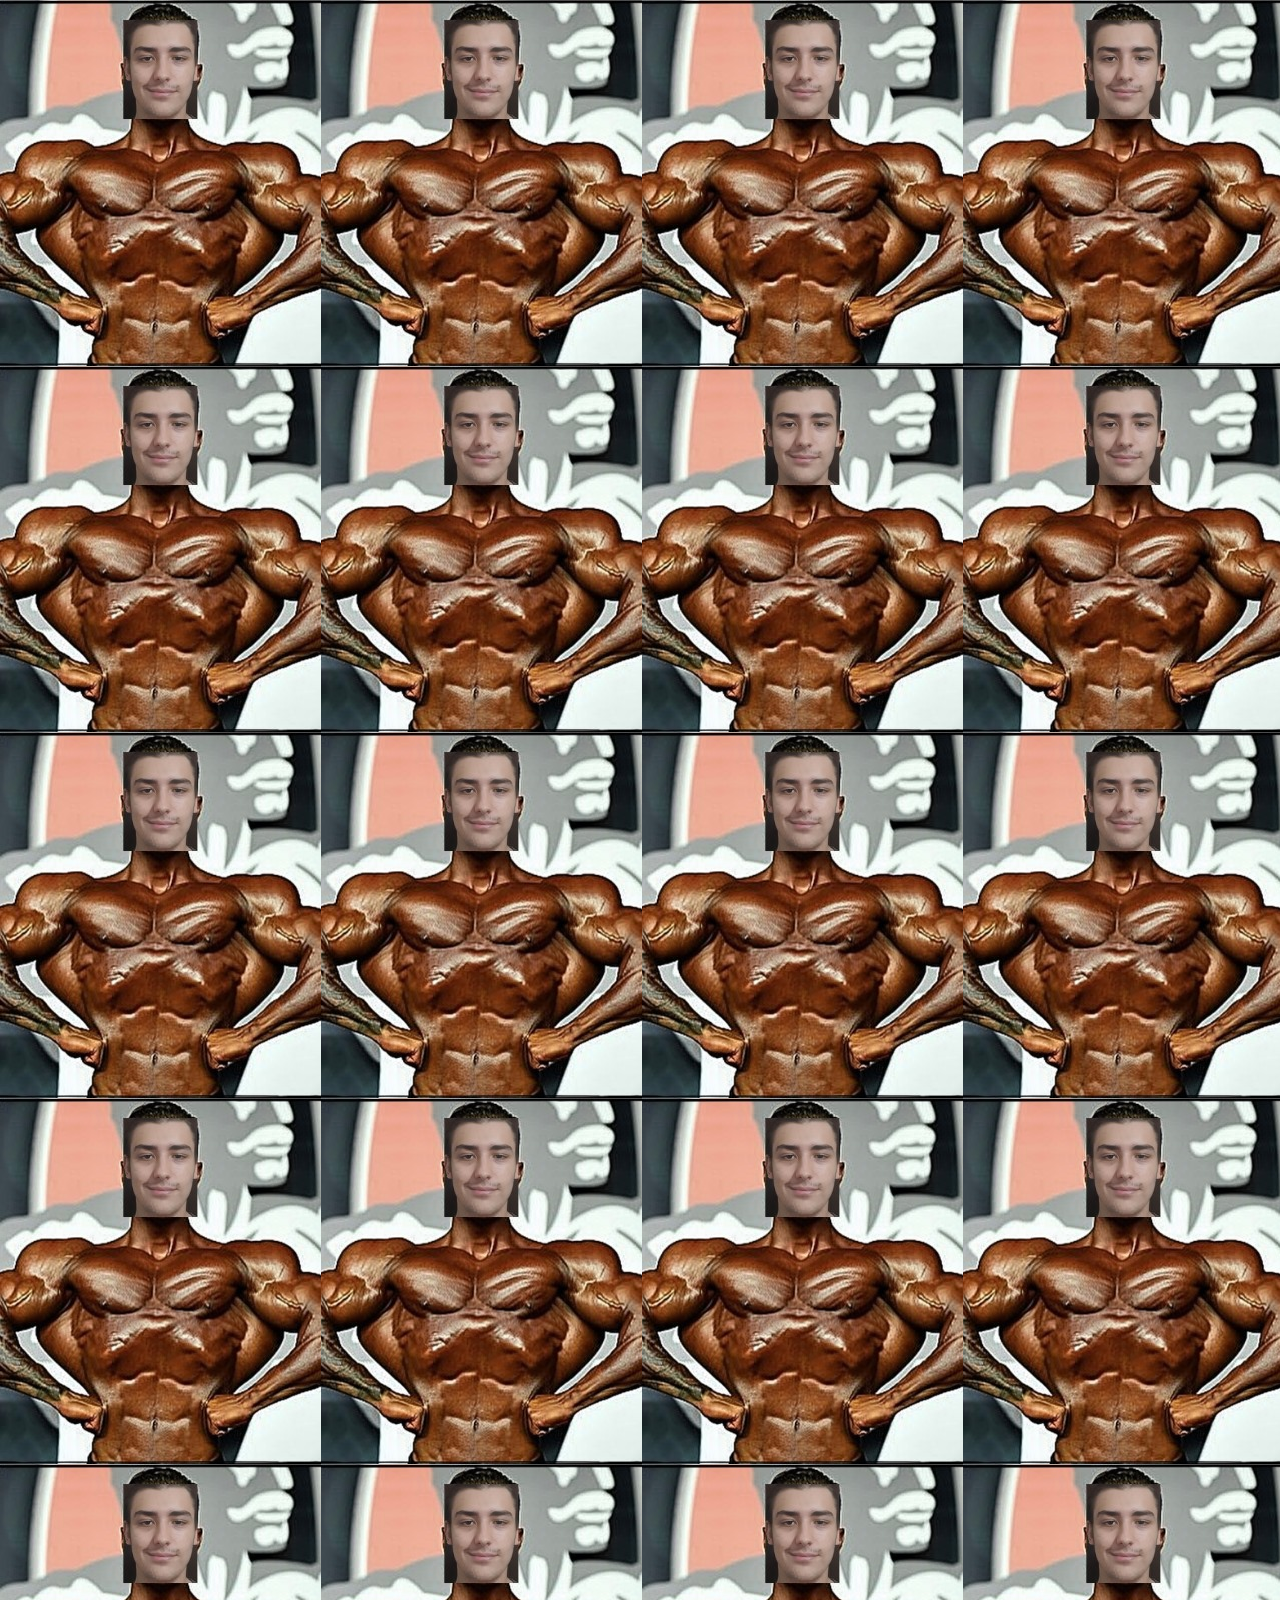
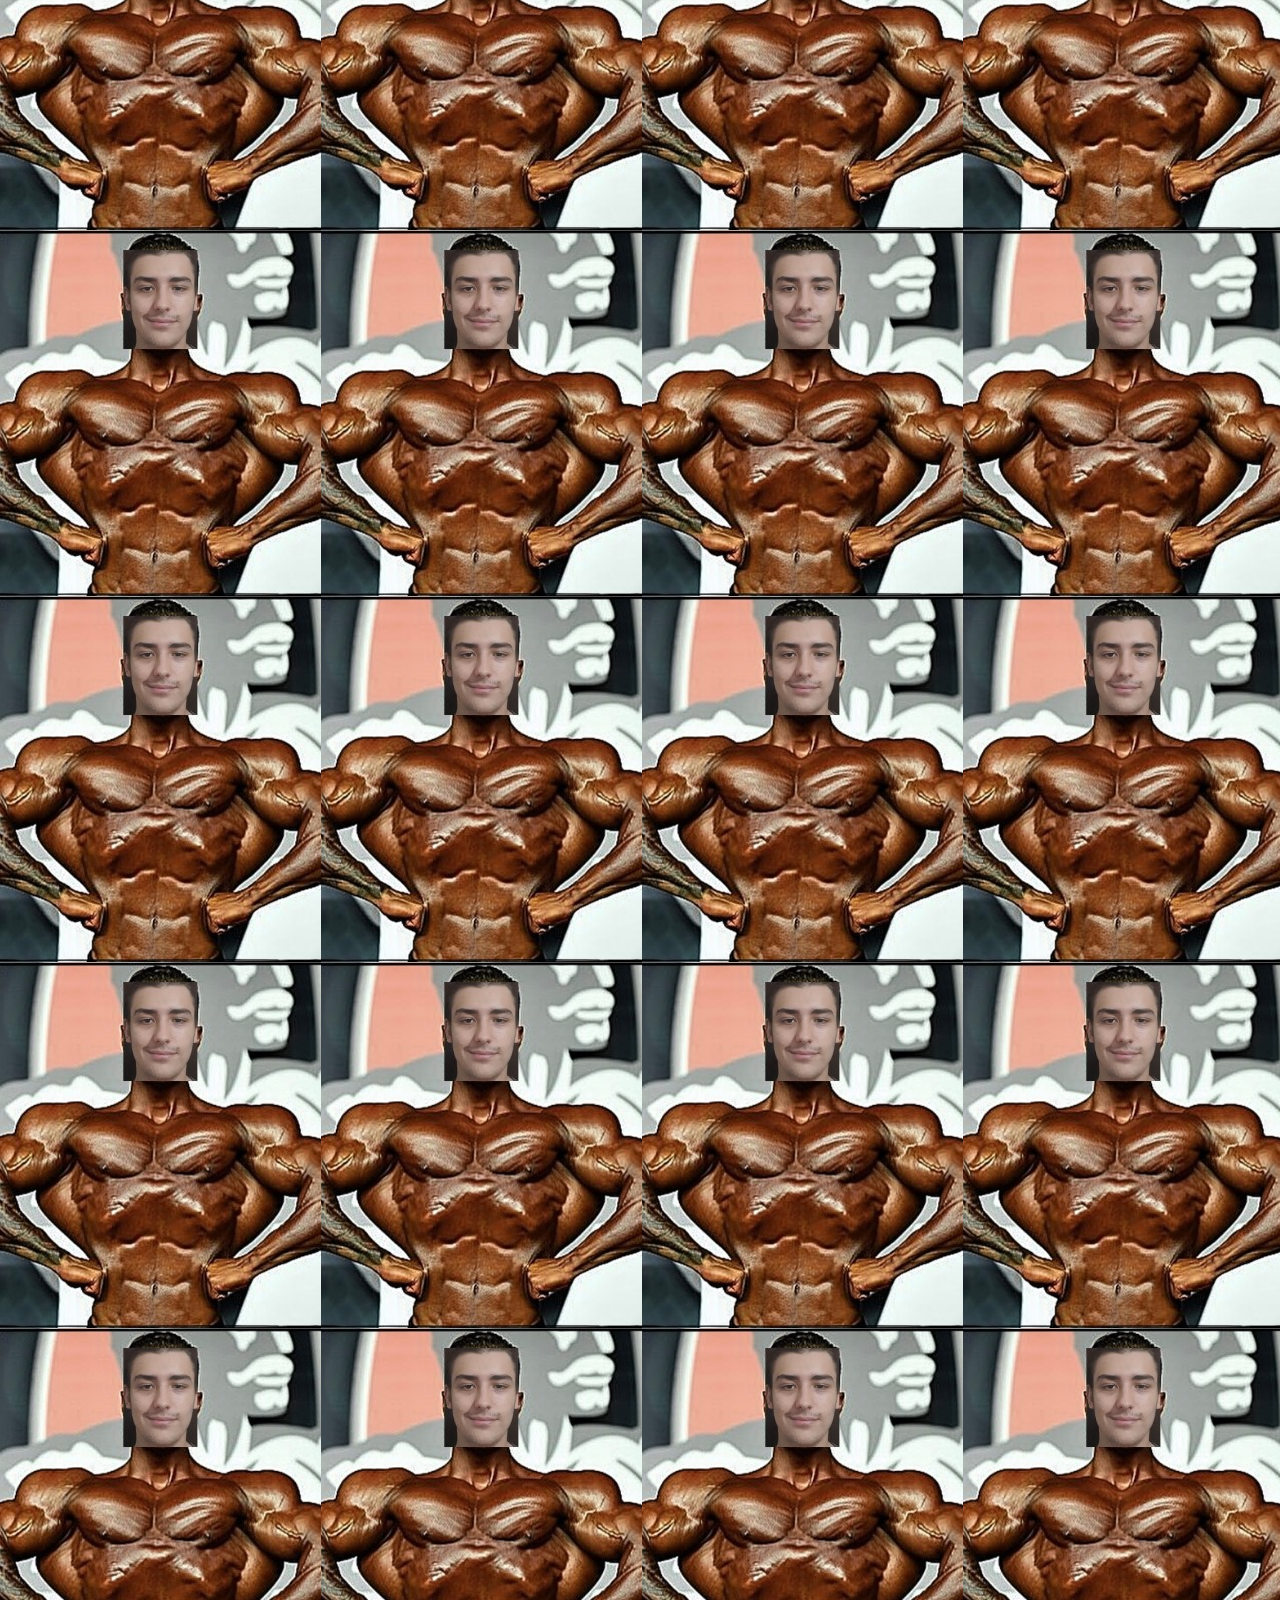
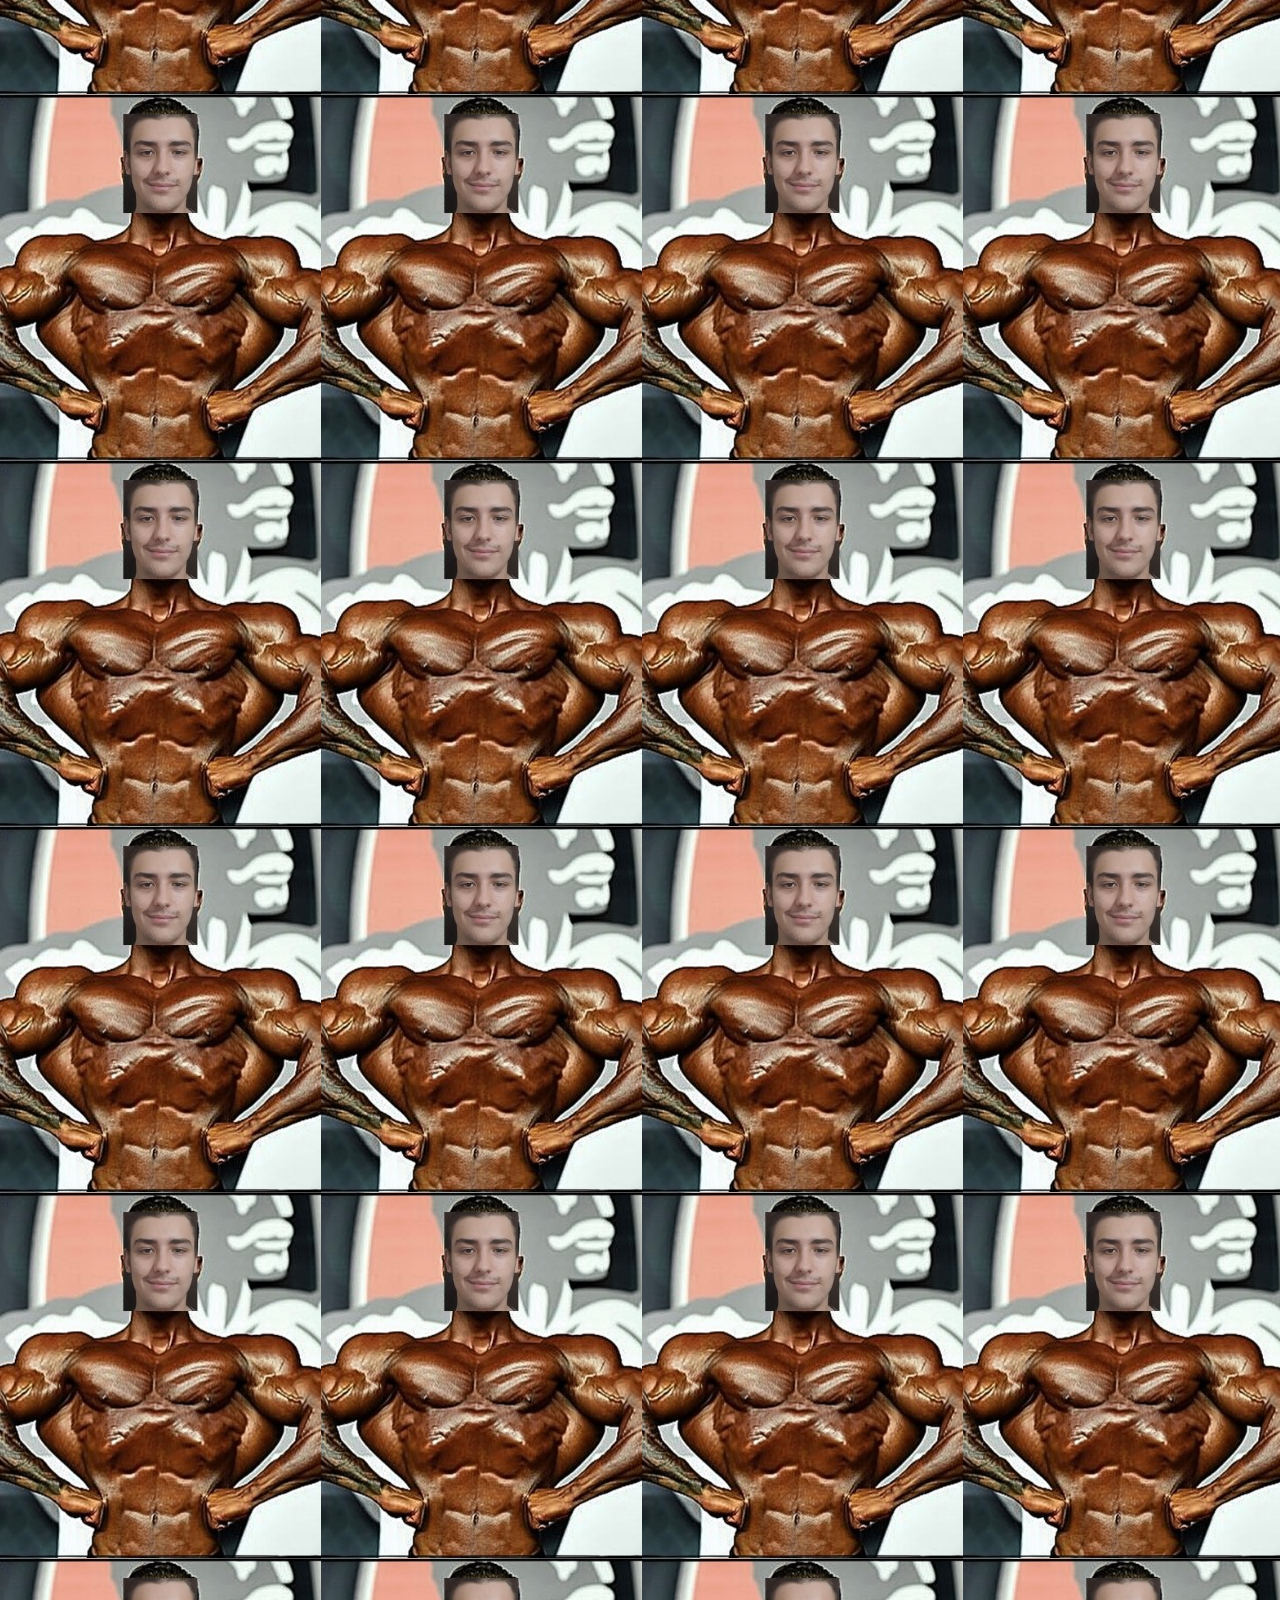
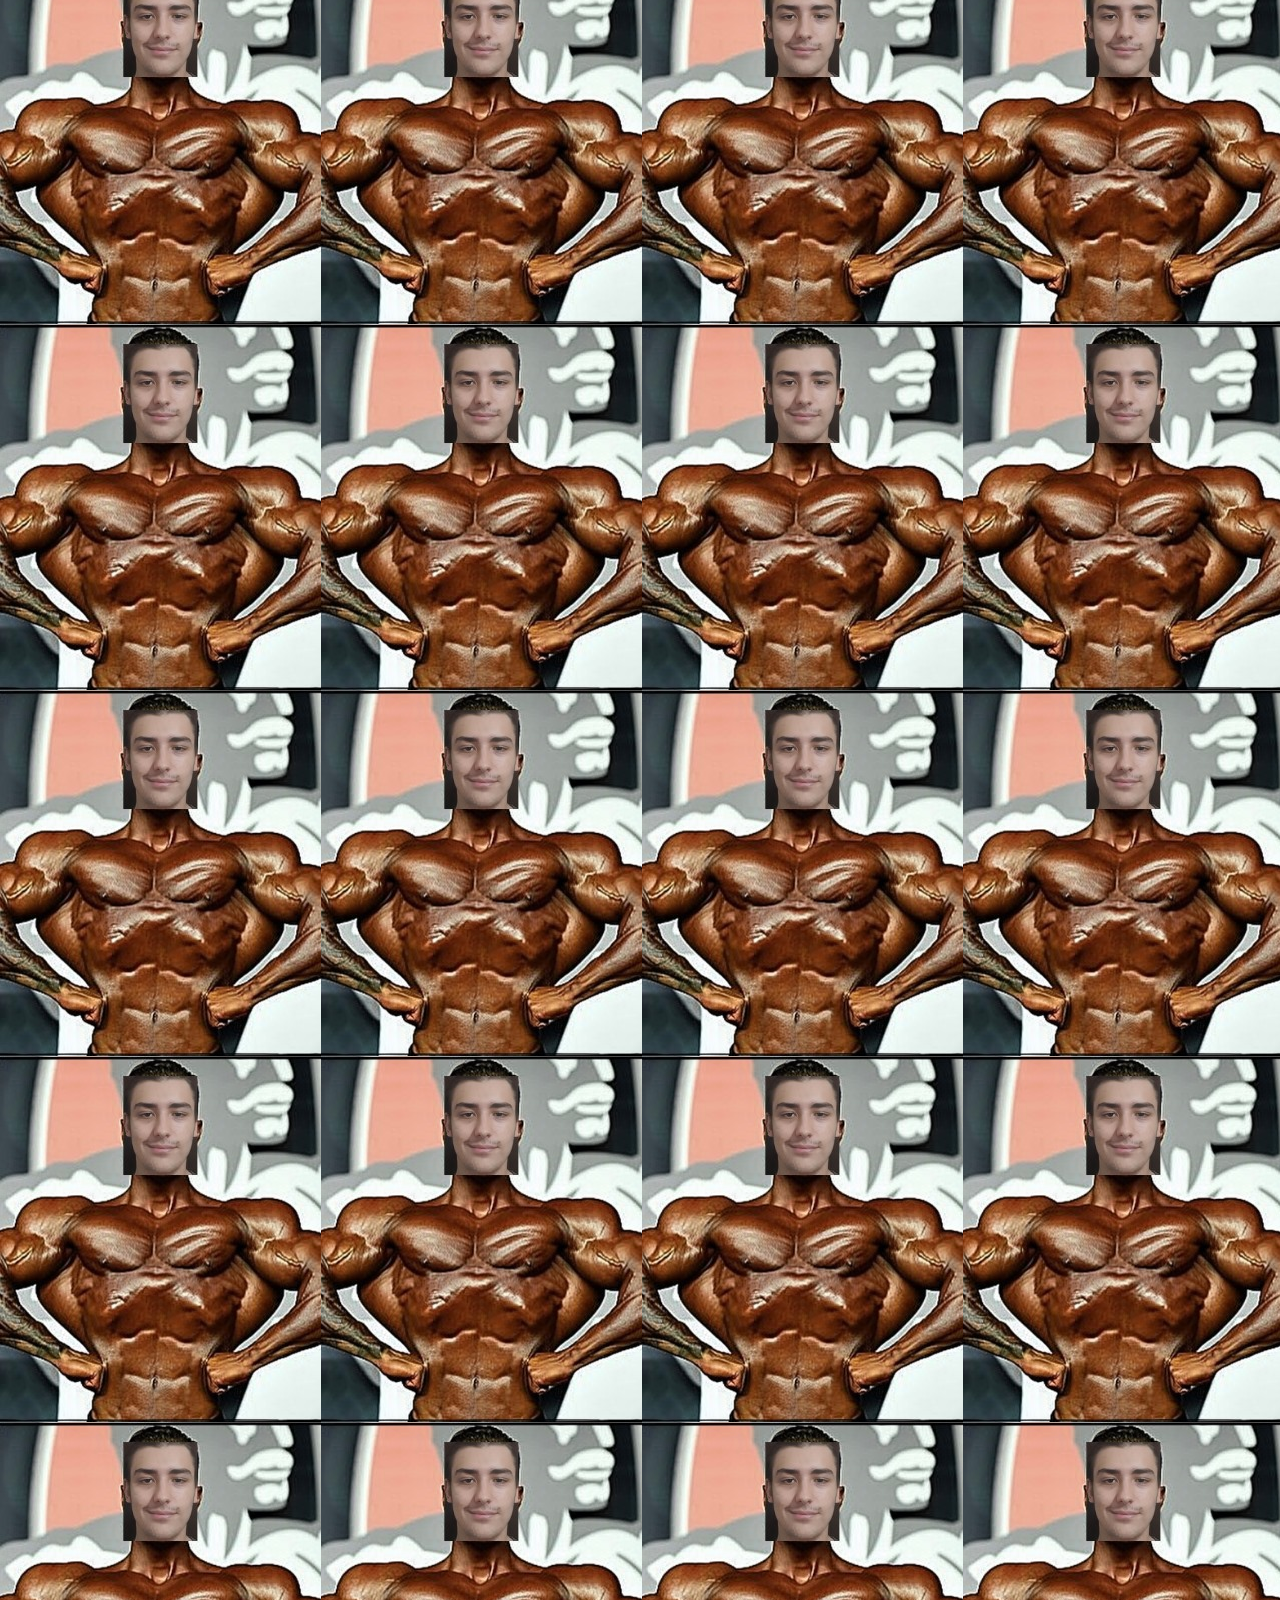
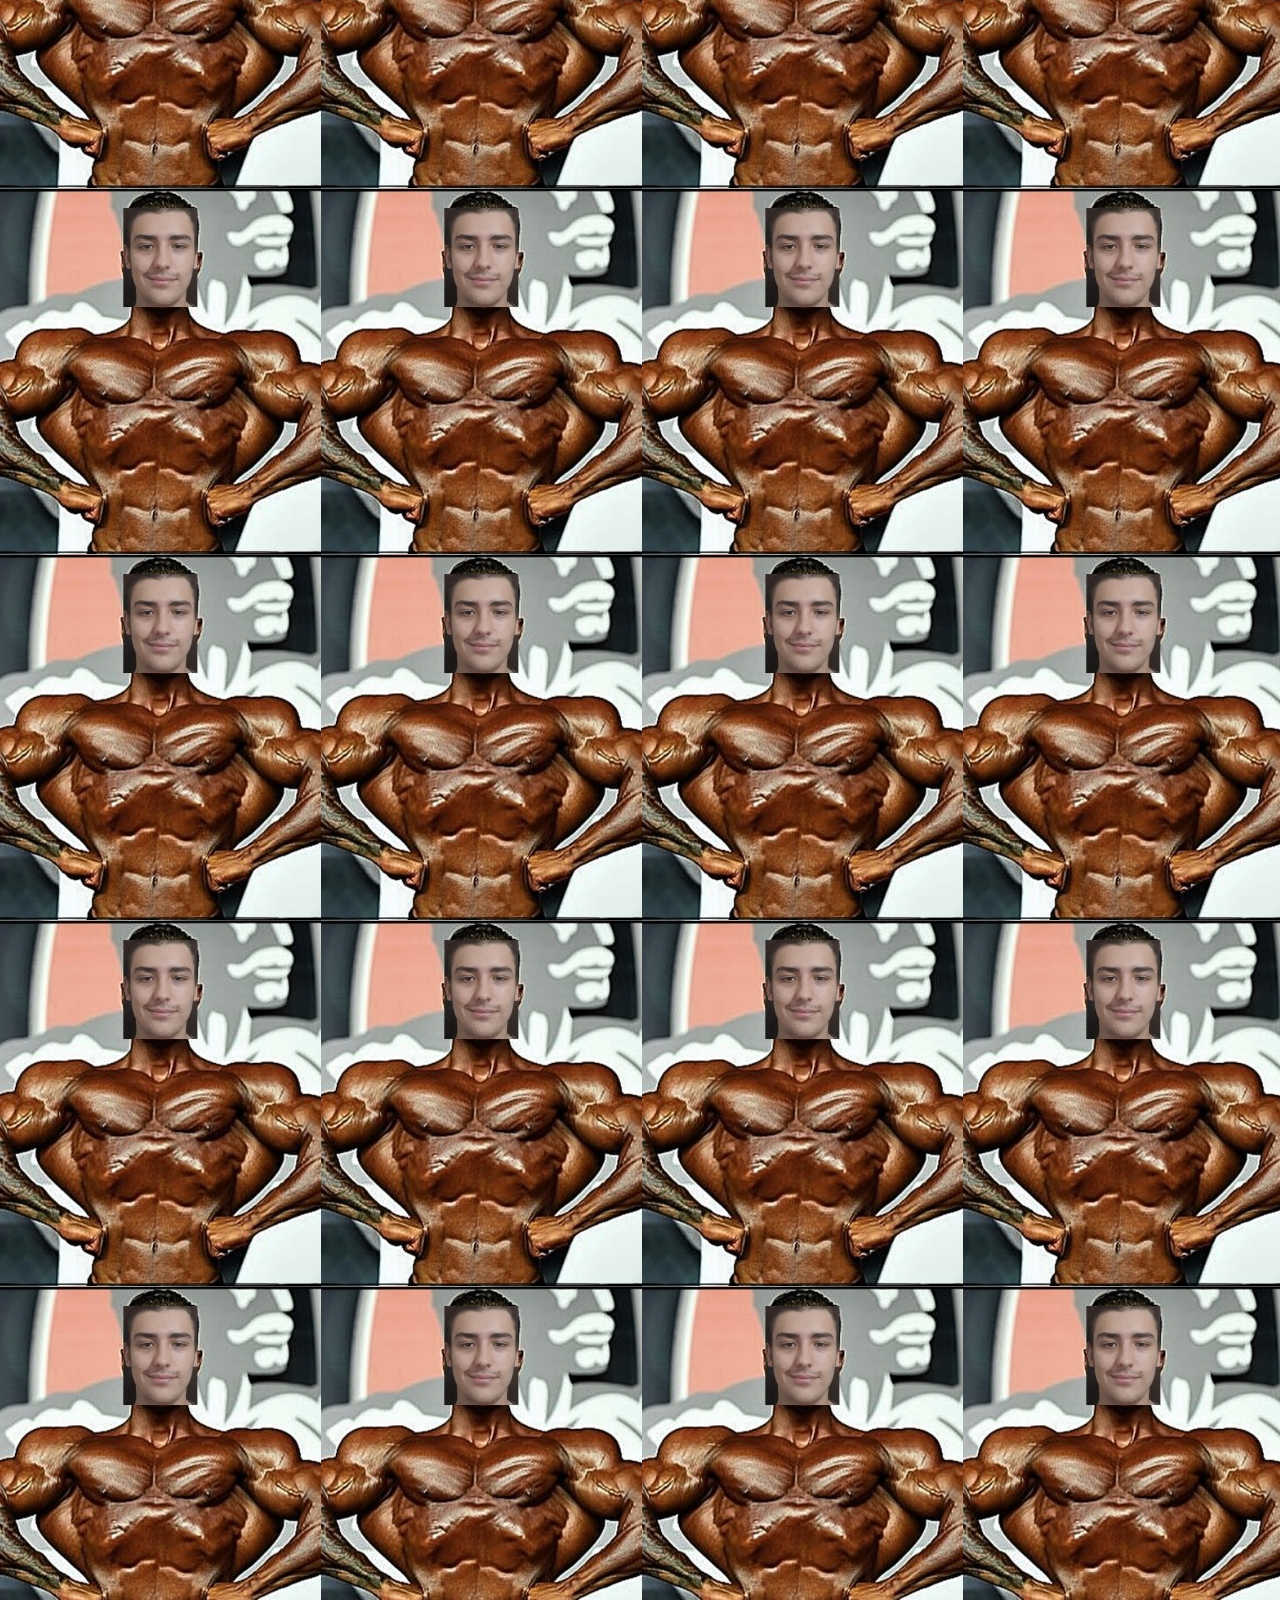
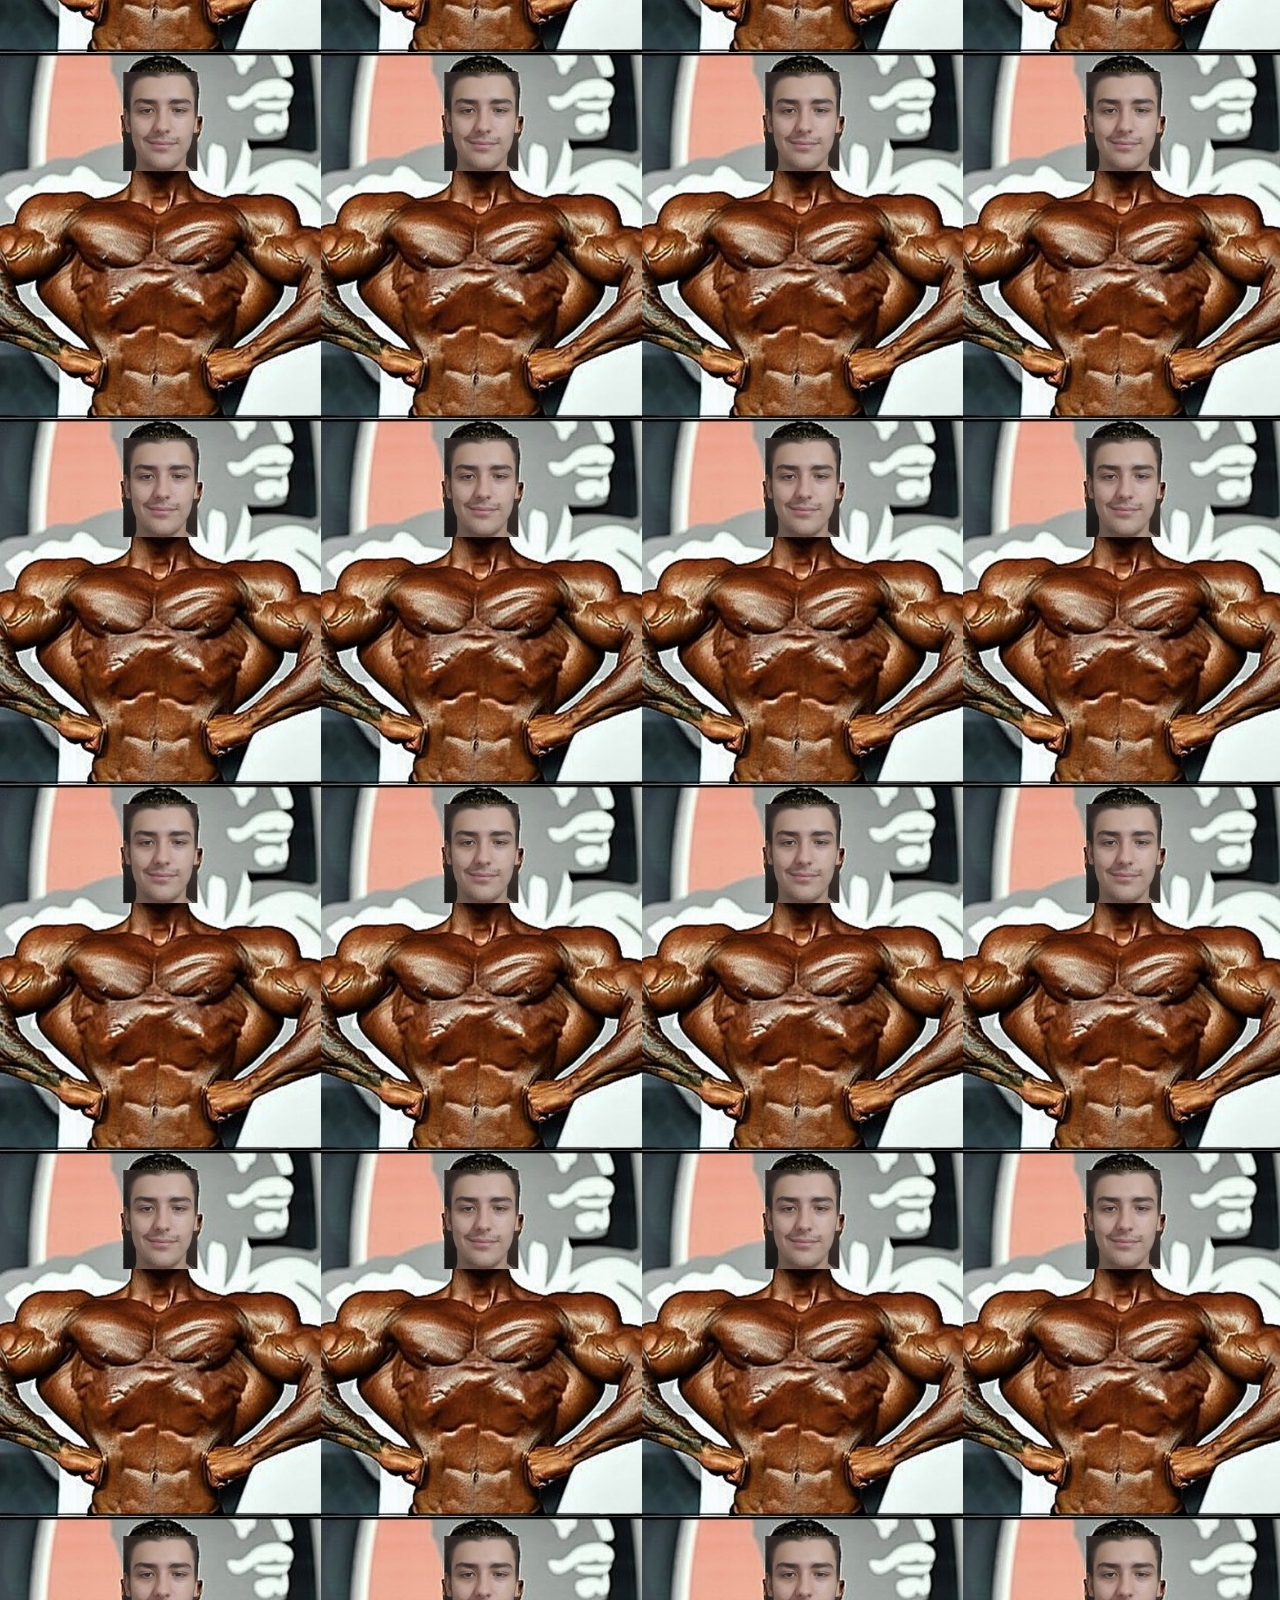
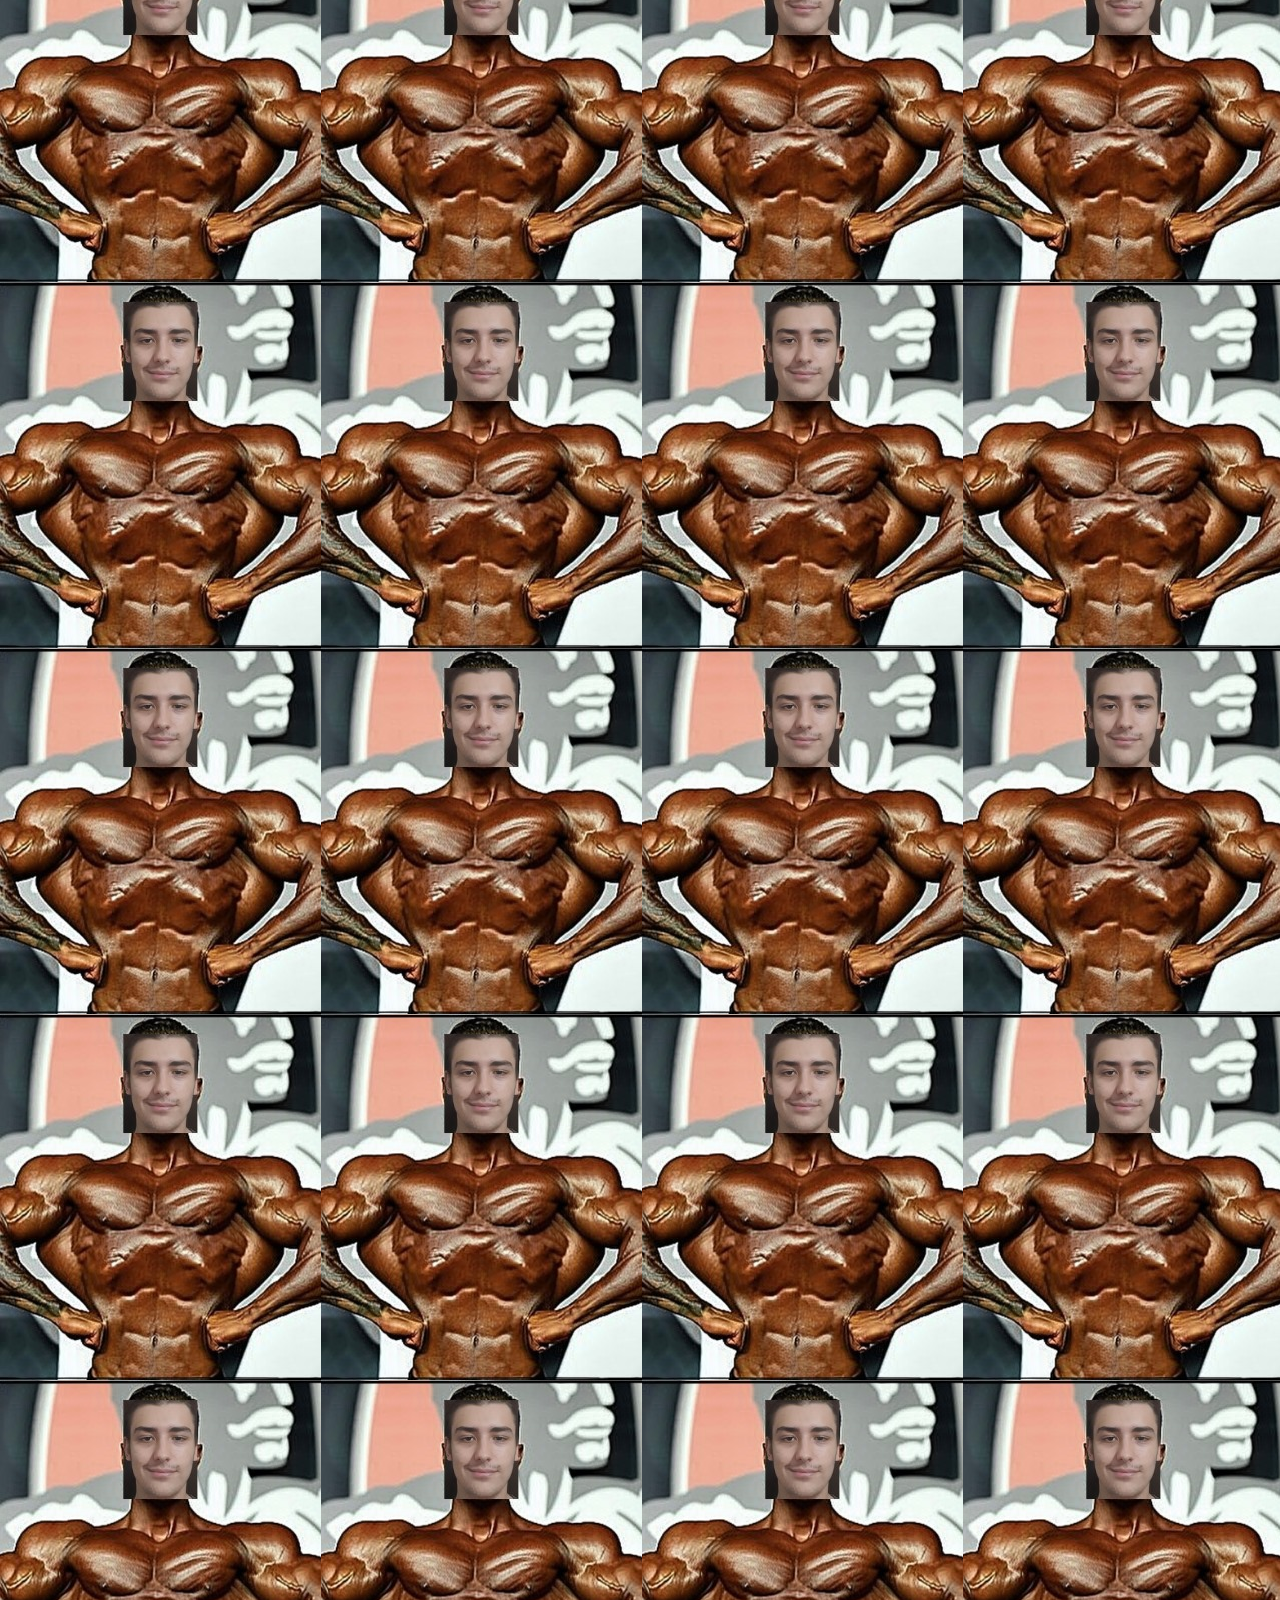
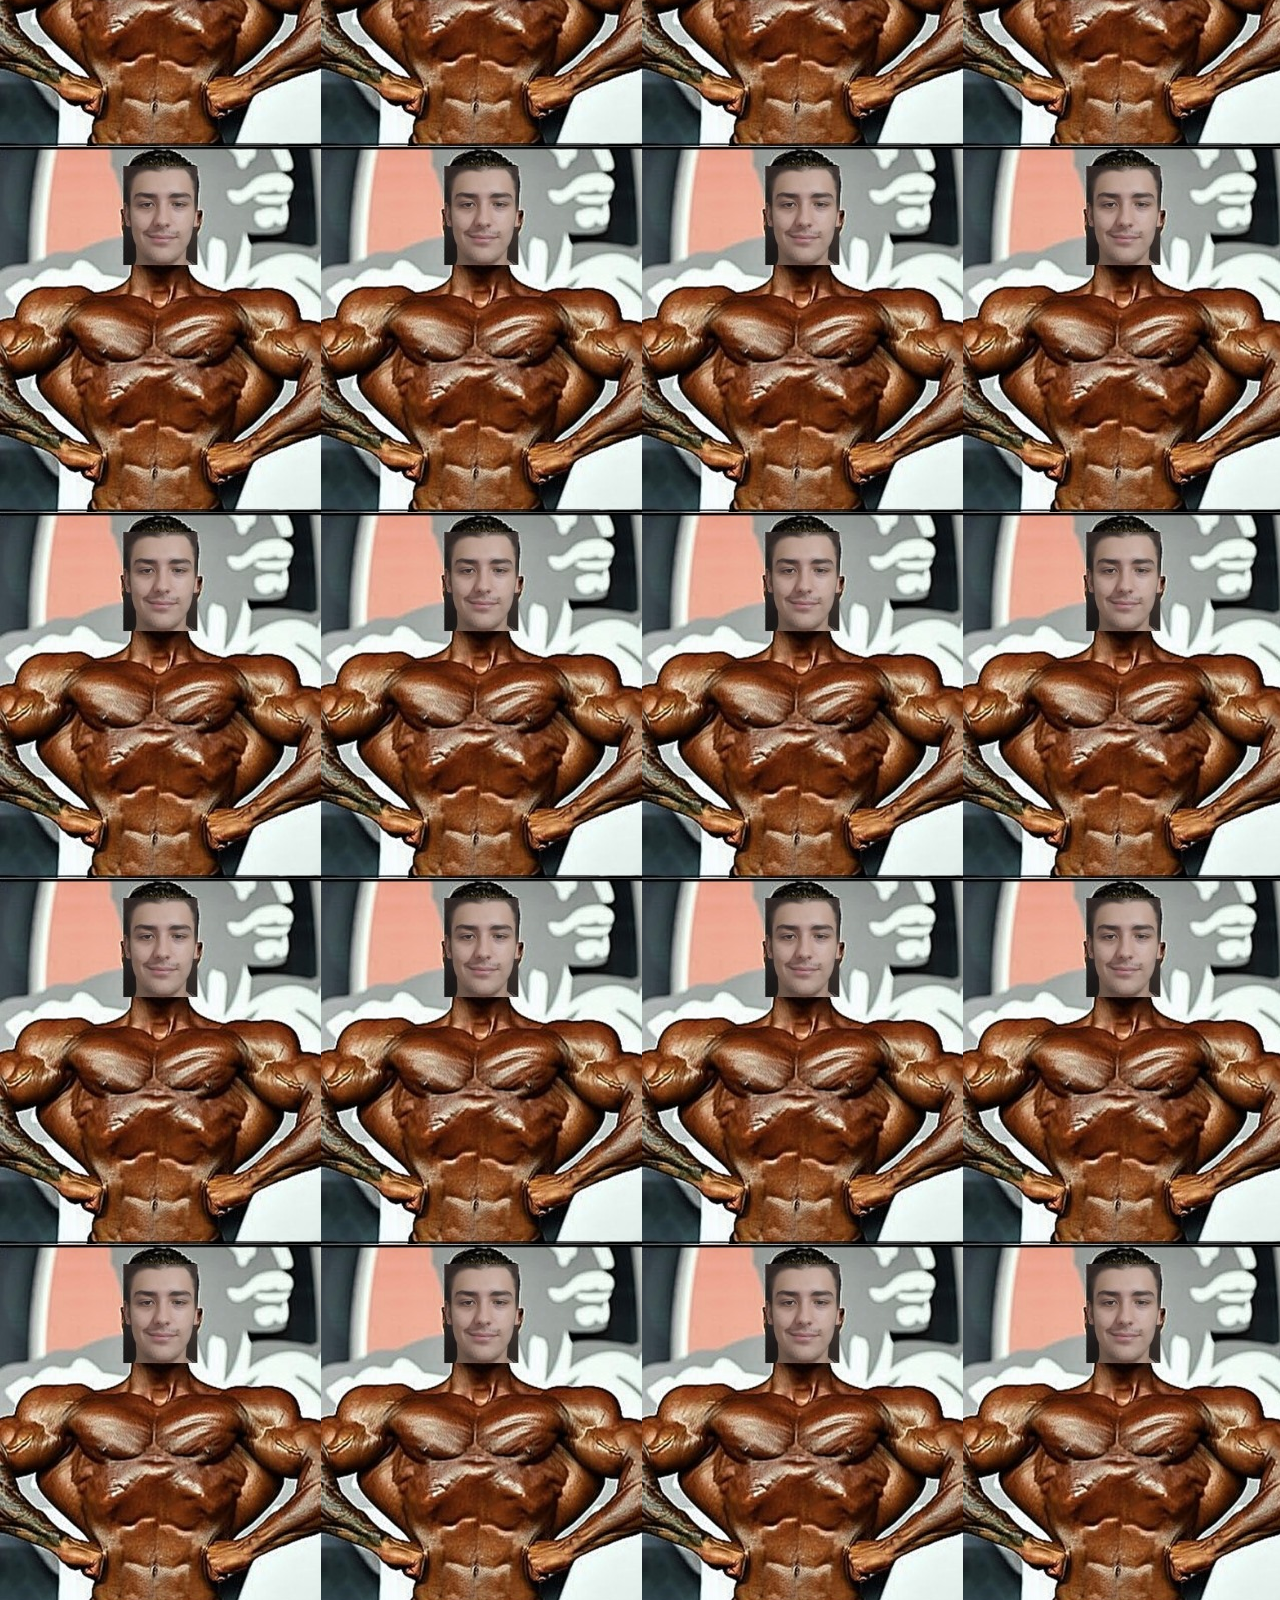
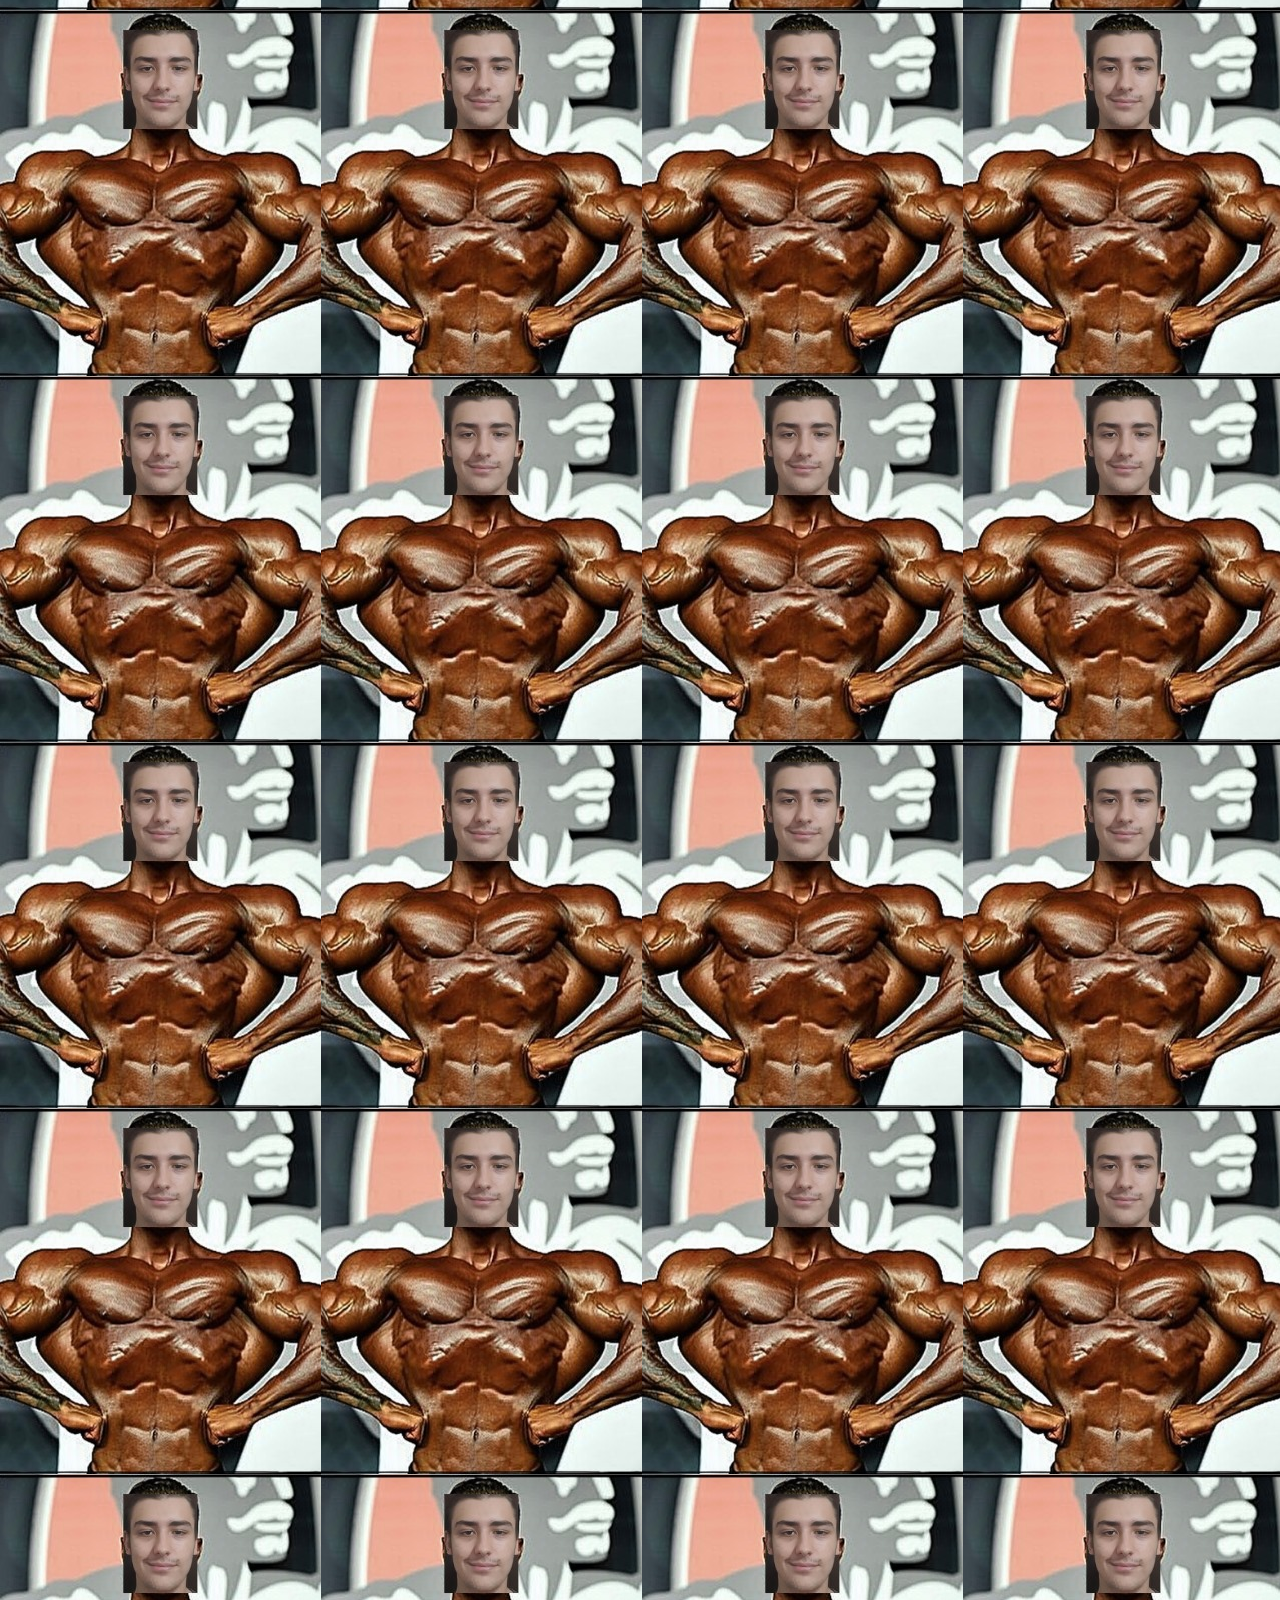
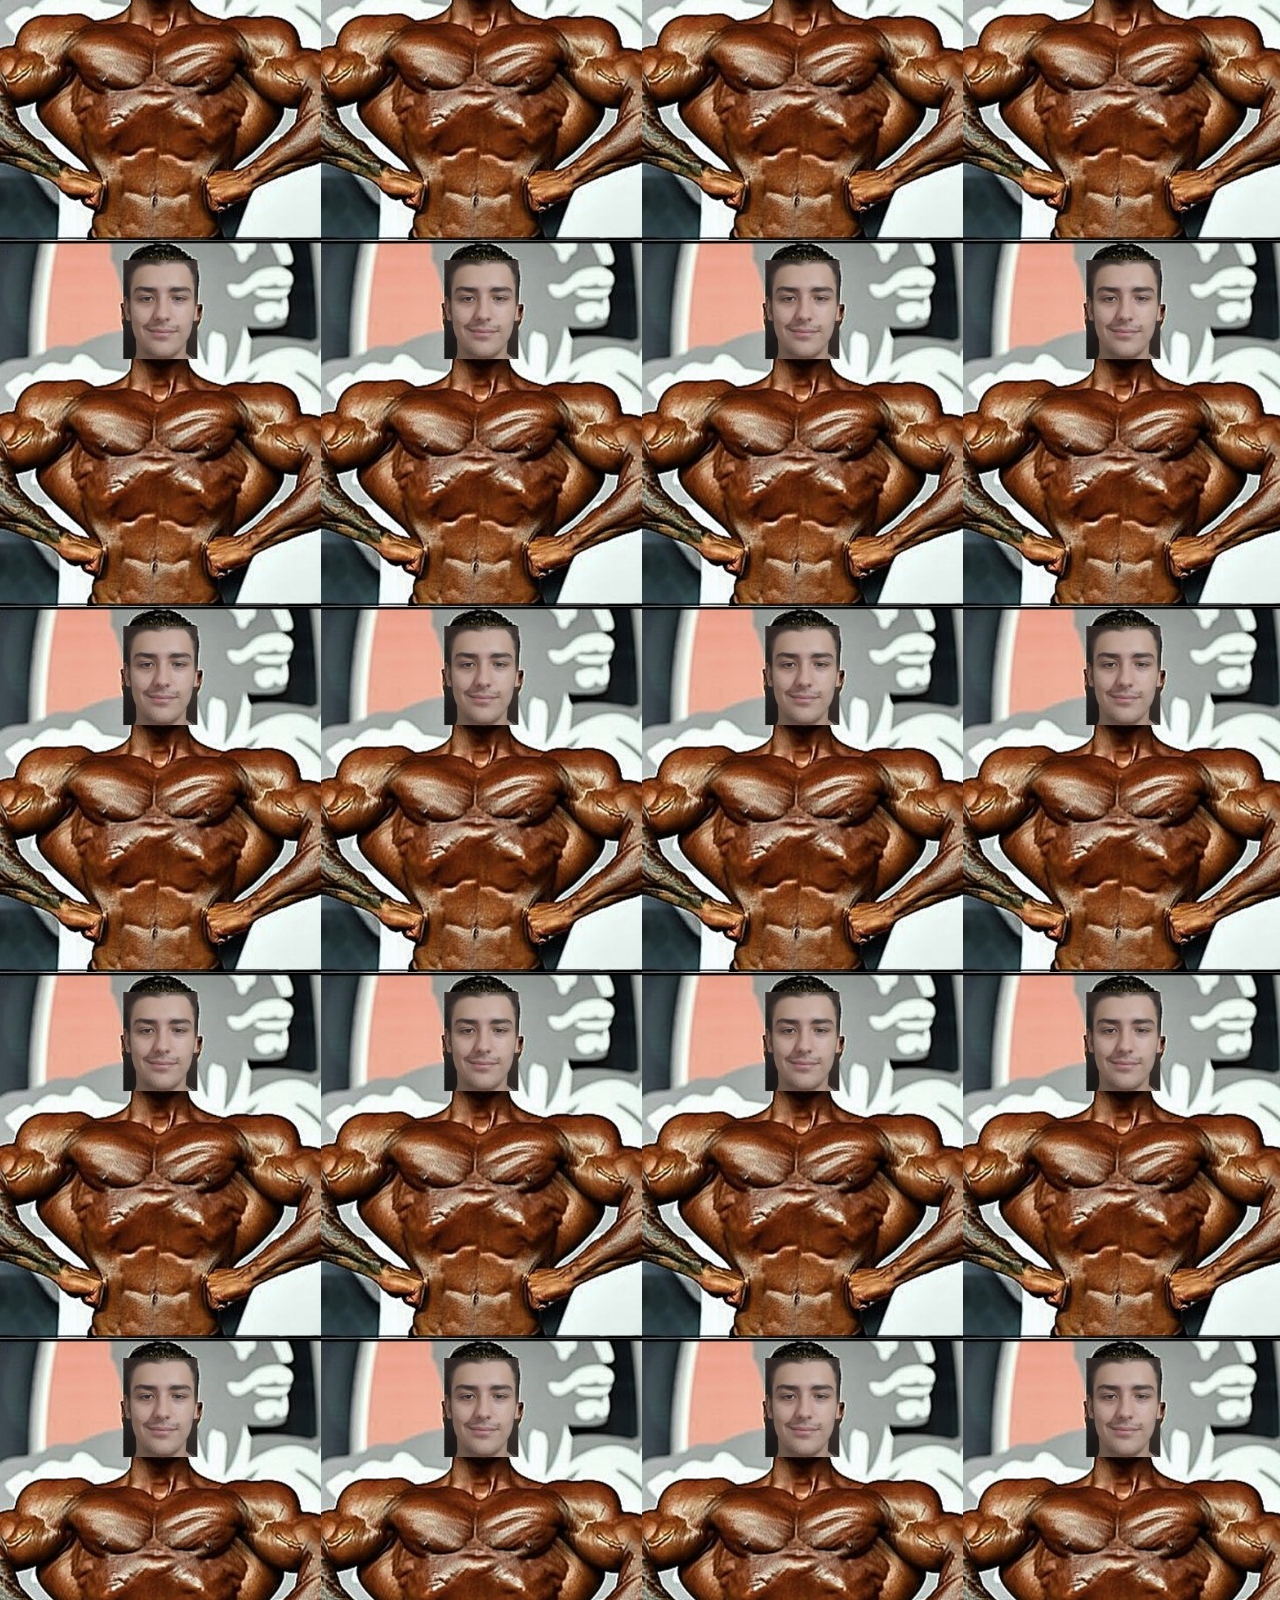
<file: pagina2.html>
<!DOCTYPE html>
<html lang="en">
<head>
    <meta charset="UTF-8">
    <meta name="viewport" content="width=device-width, initial-scale=1.0">
    <title>Document</title>
</head>
<body class="dfas" background="images/Leonardo.jpeg">
    
</body>
<style>
    .dfas{
        height: 50000px;
    }
</style>
</html>
</file>
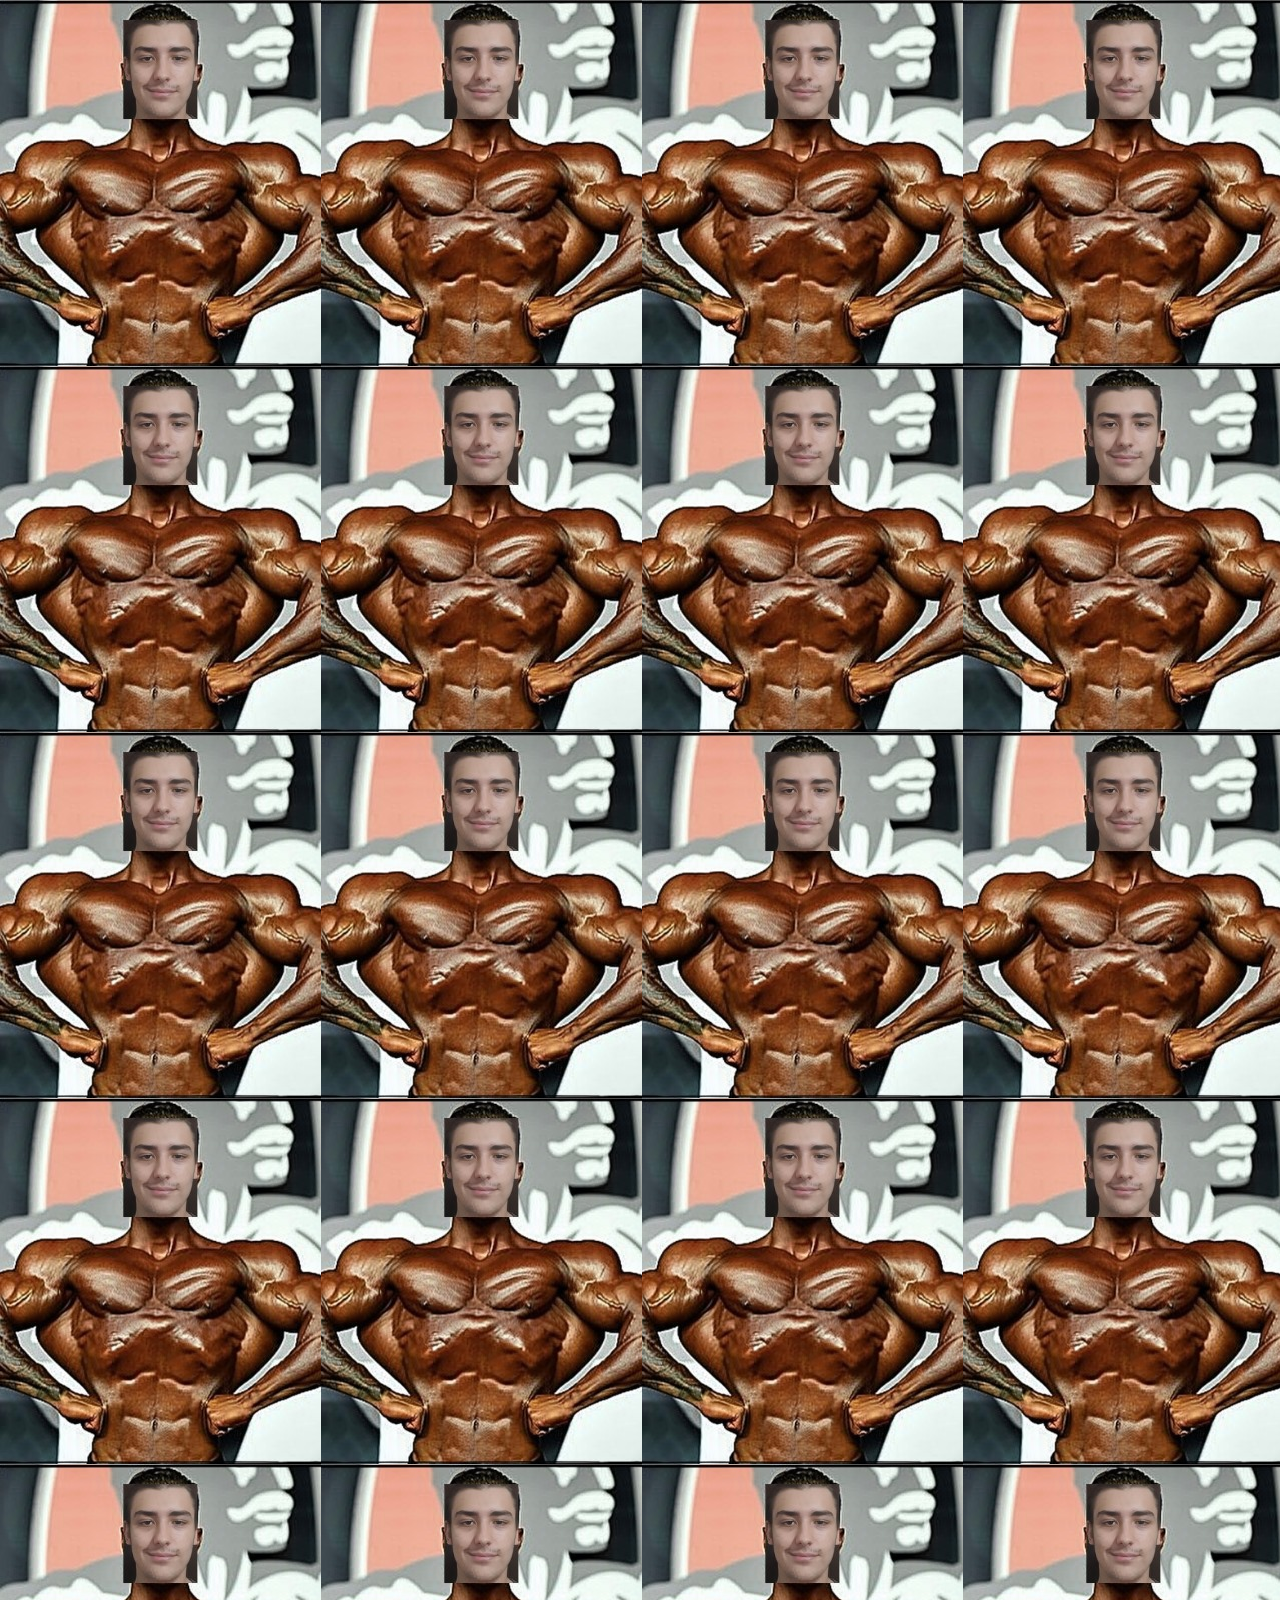
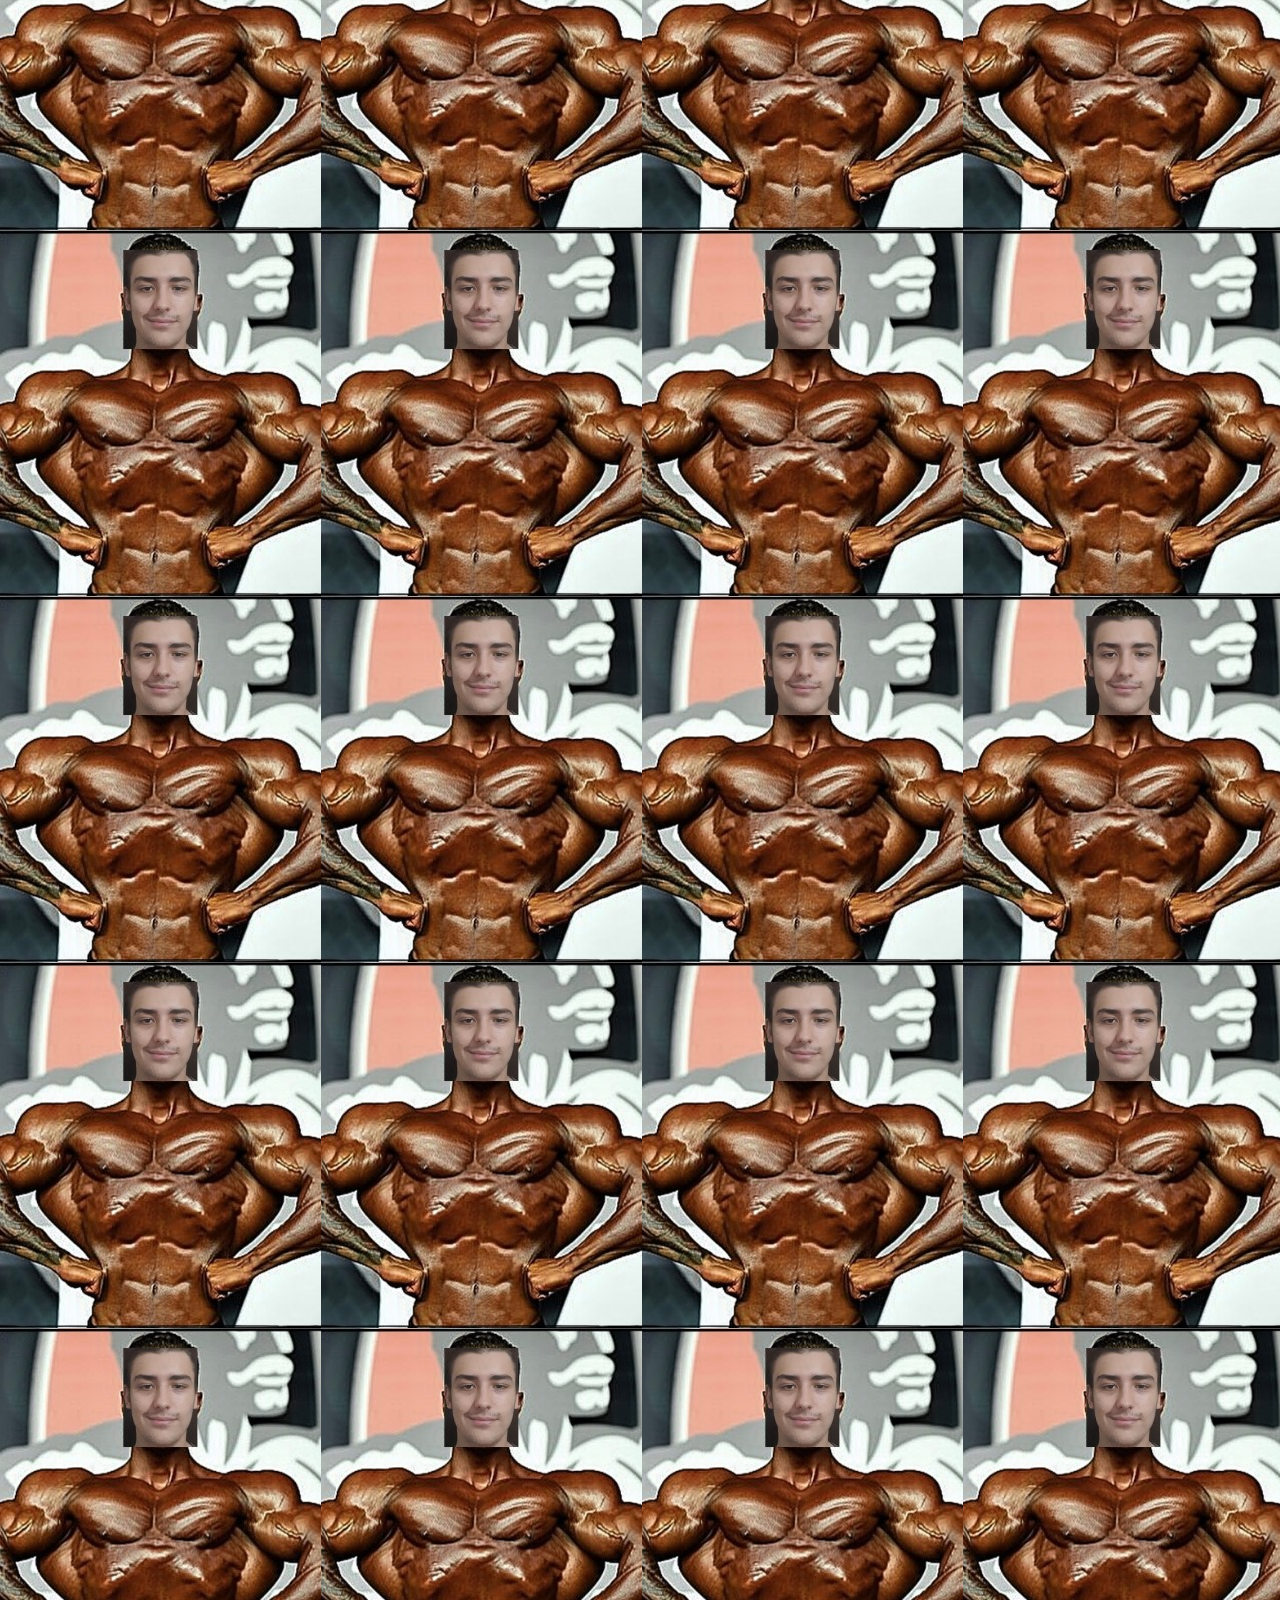
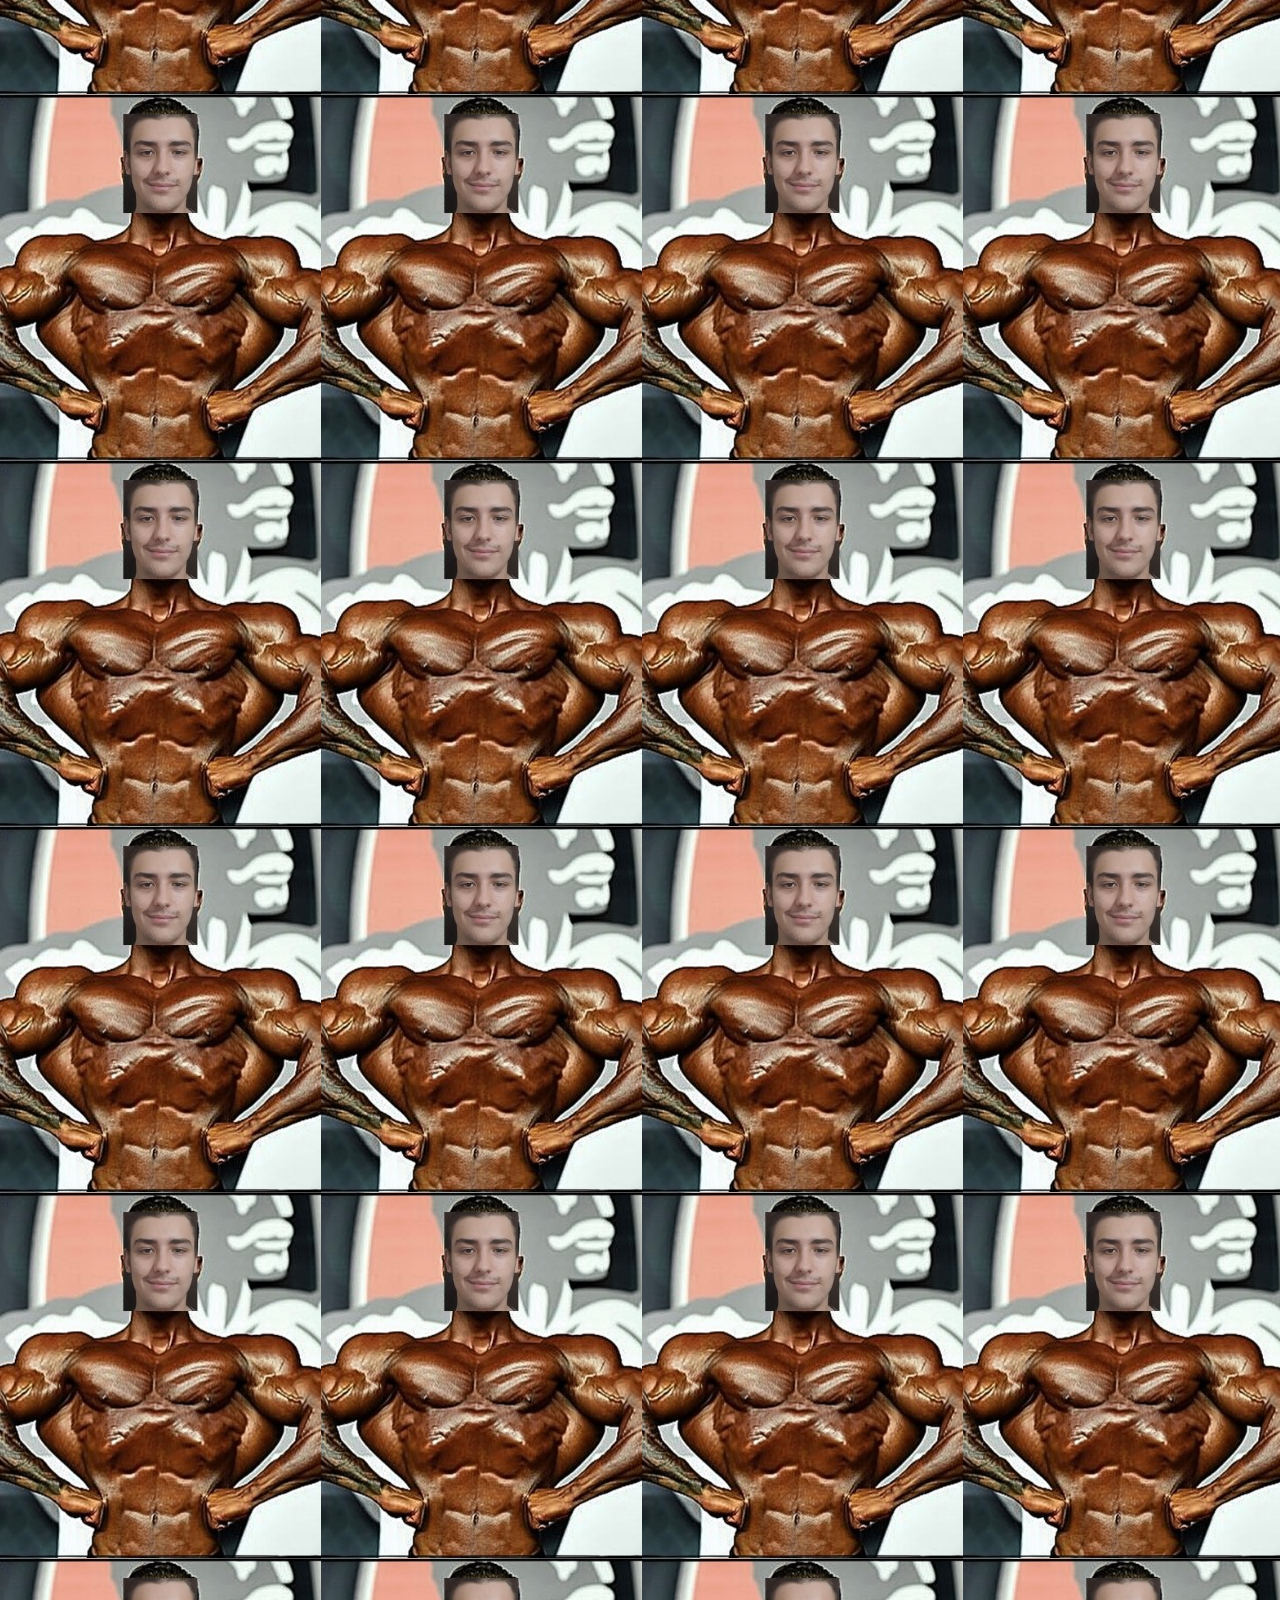
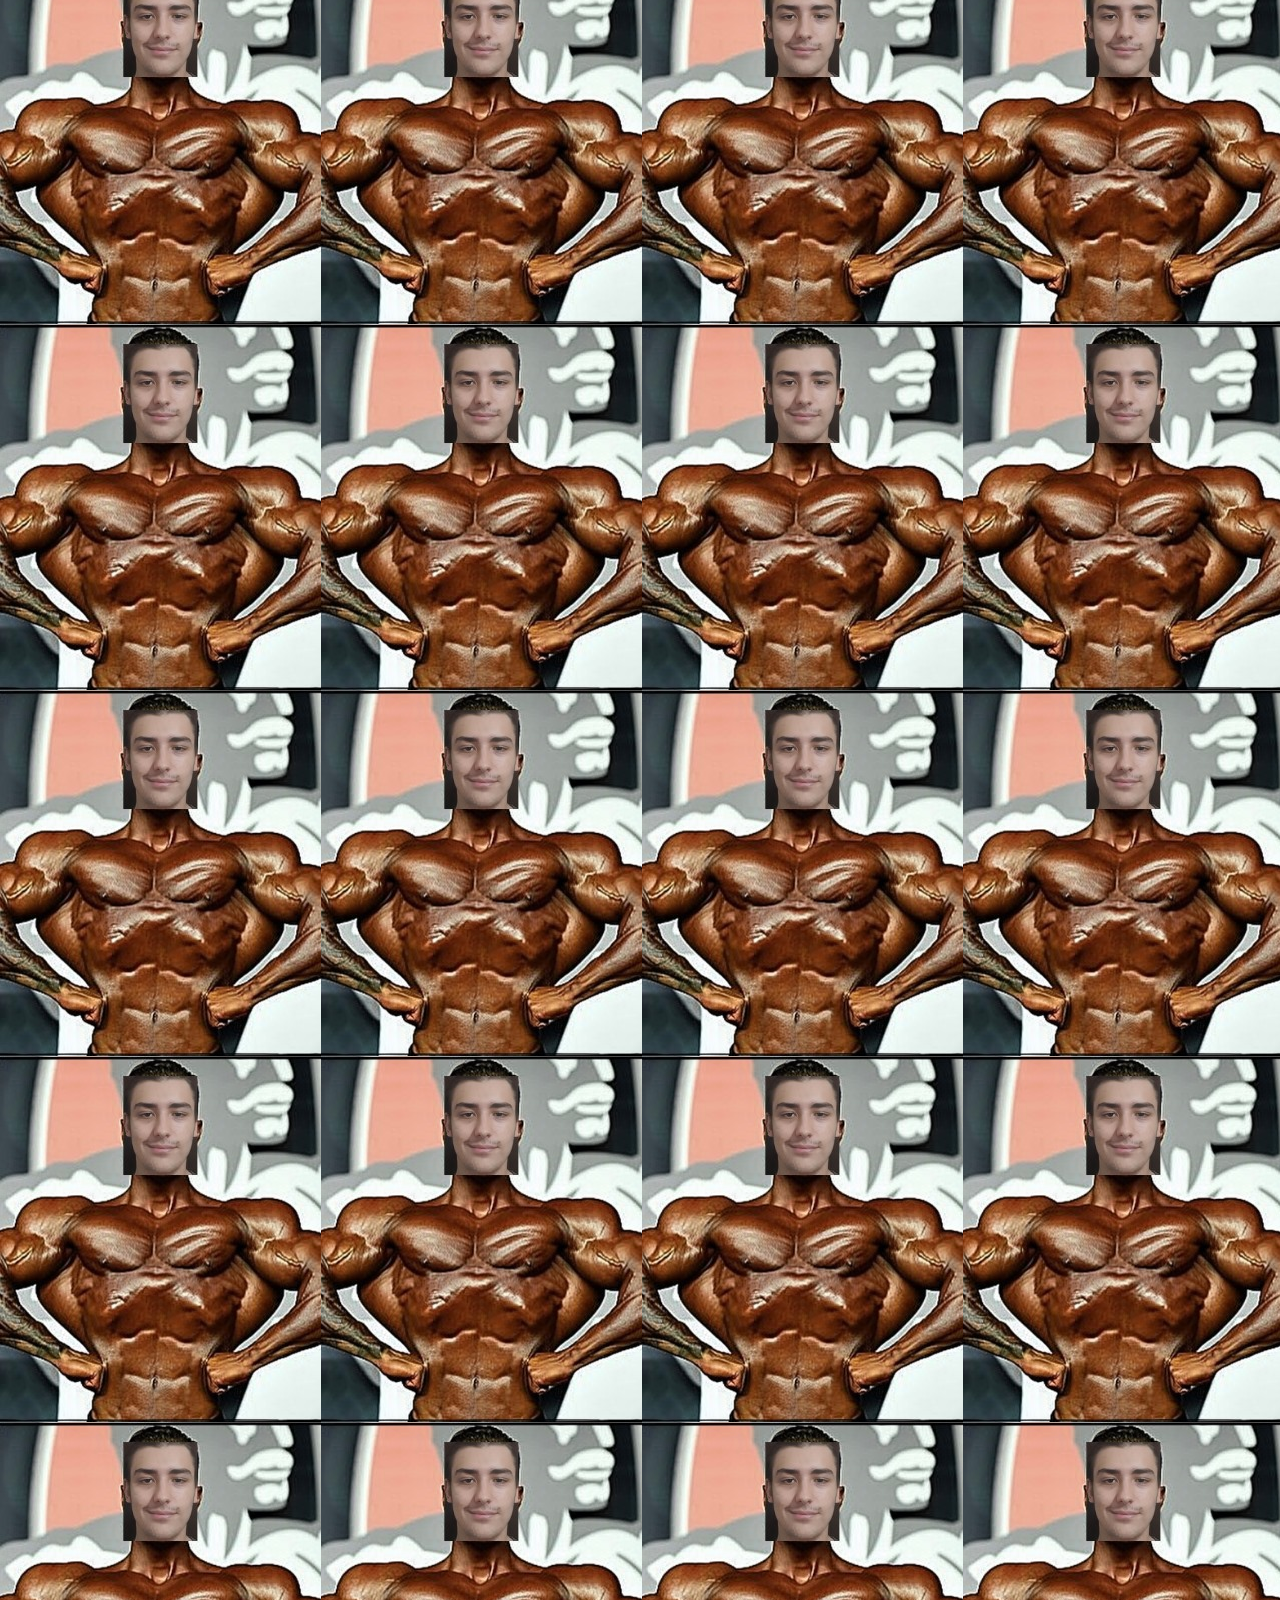
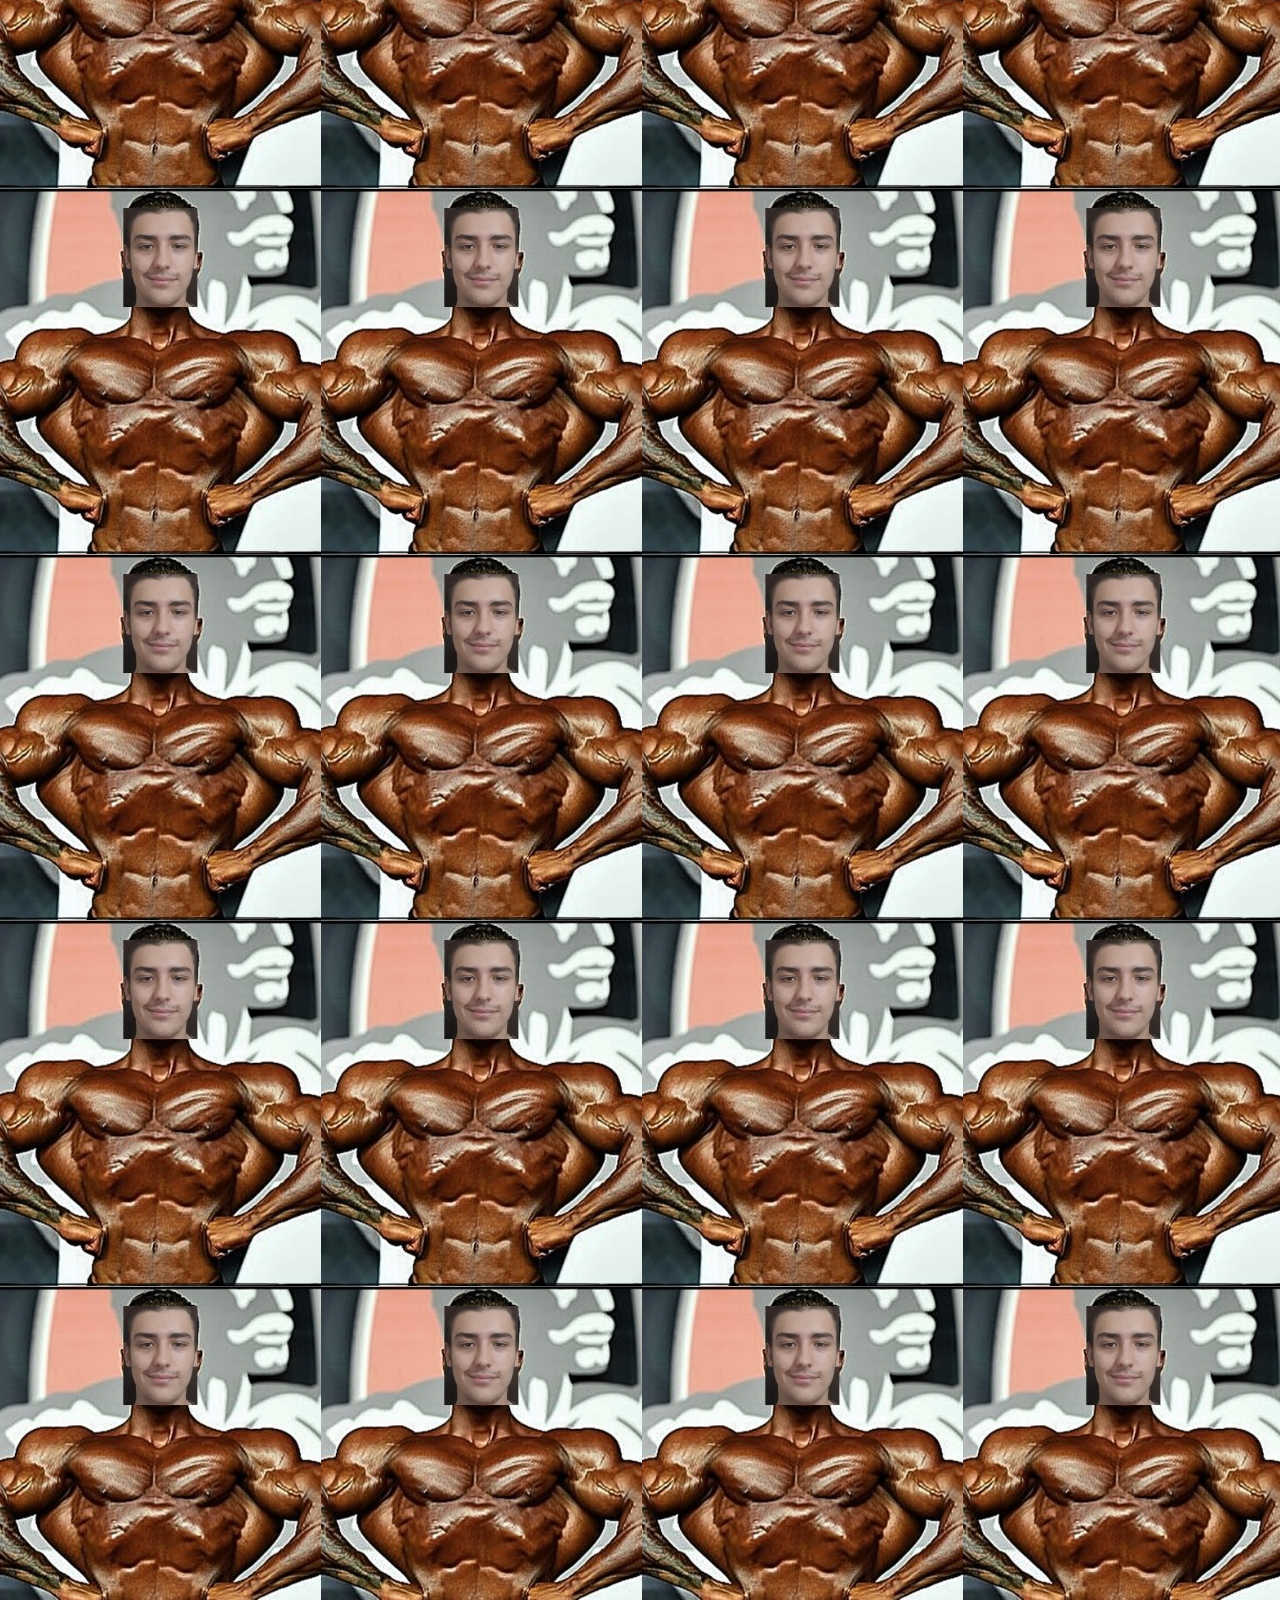
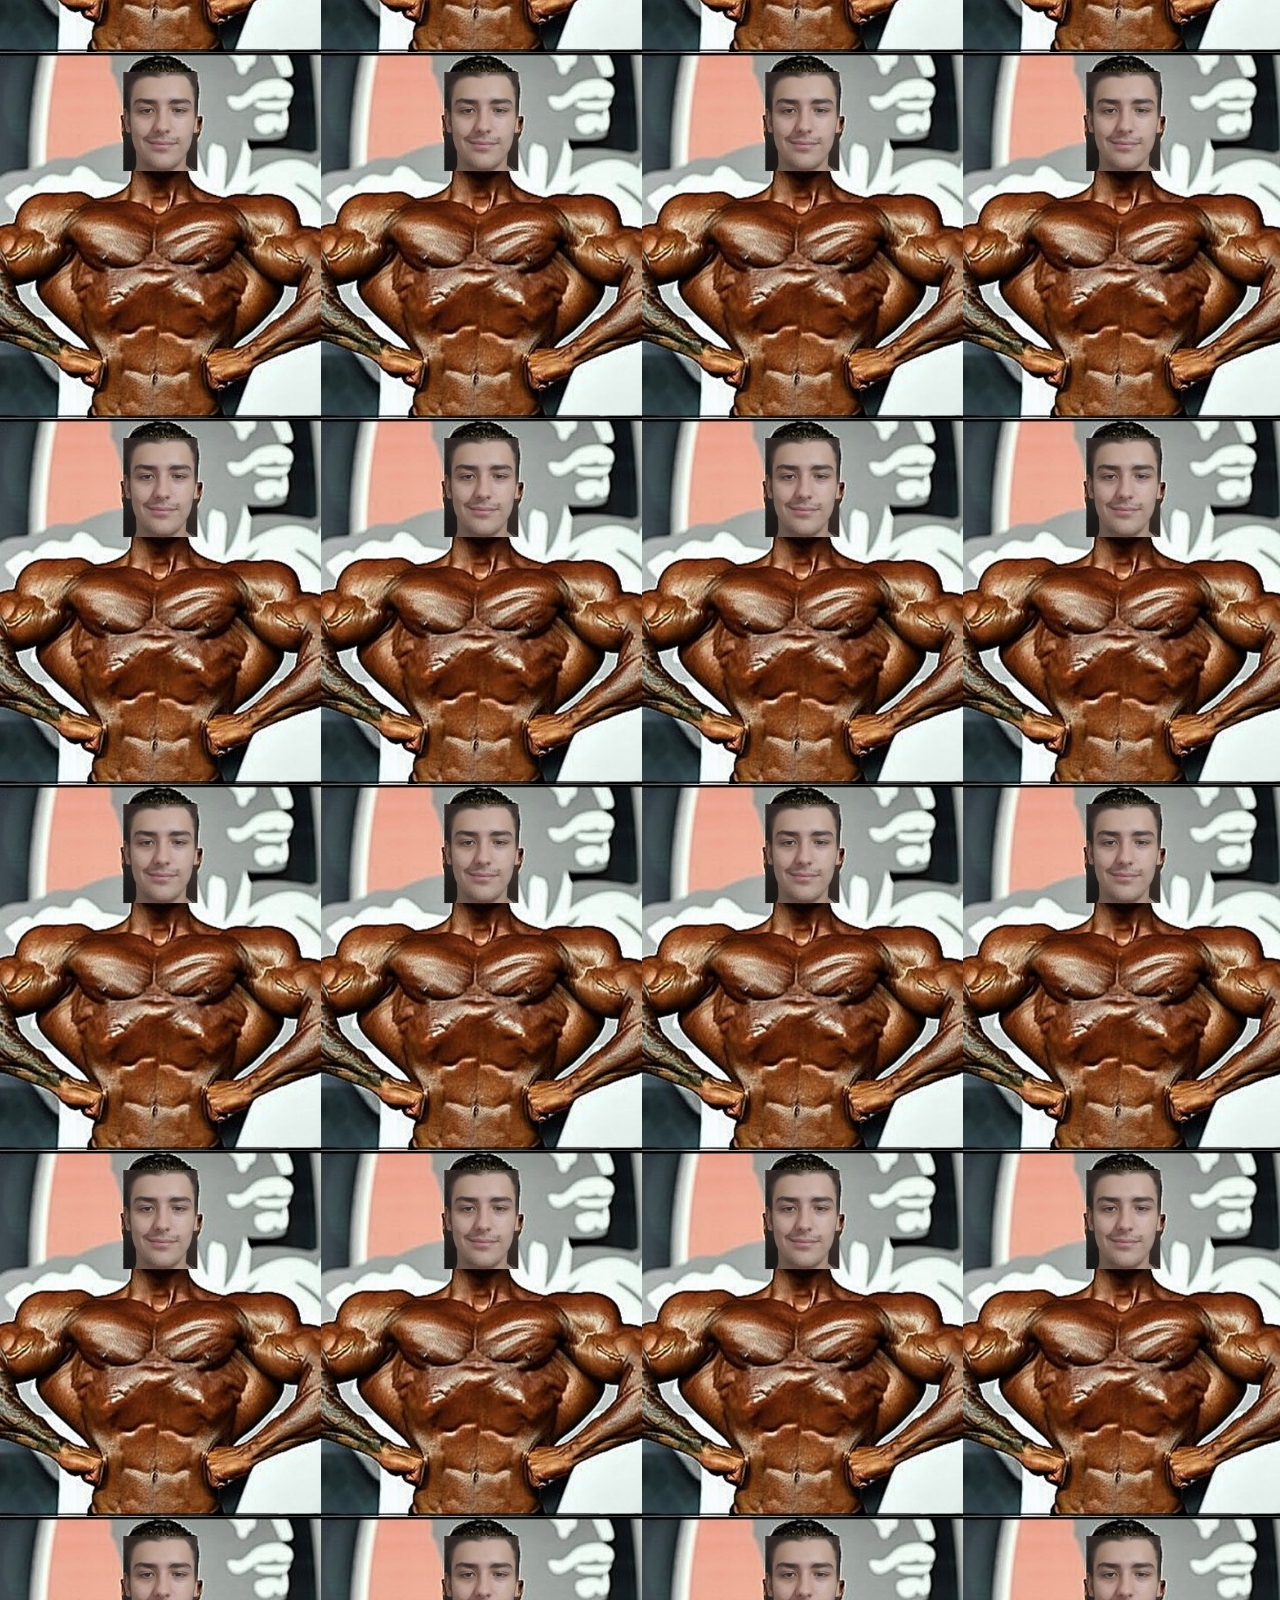
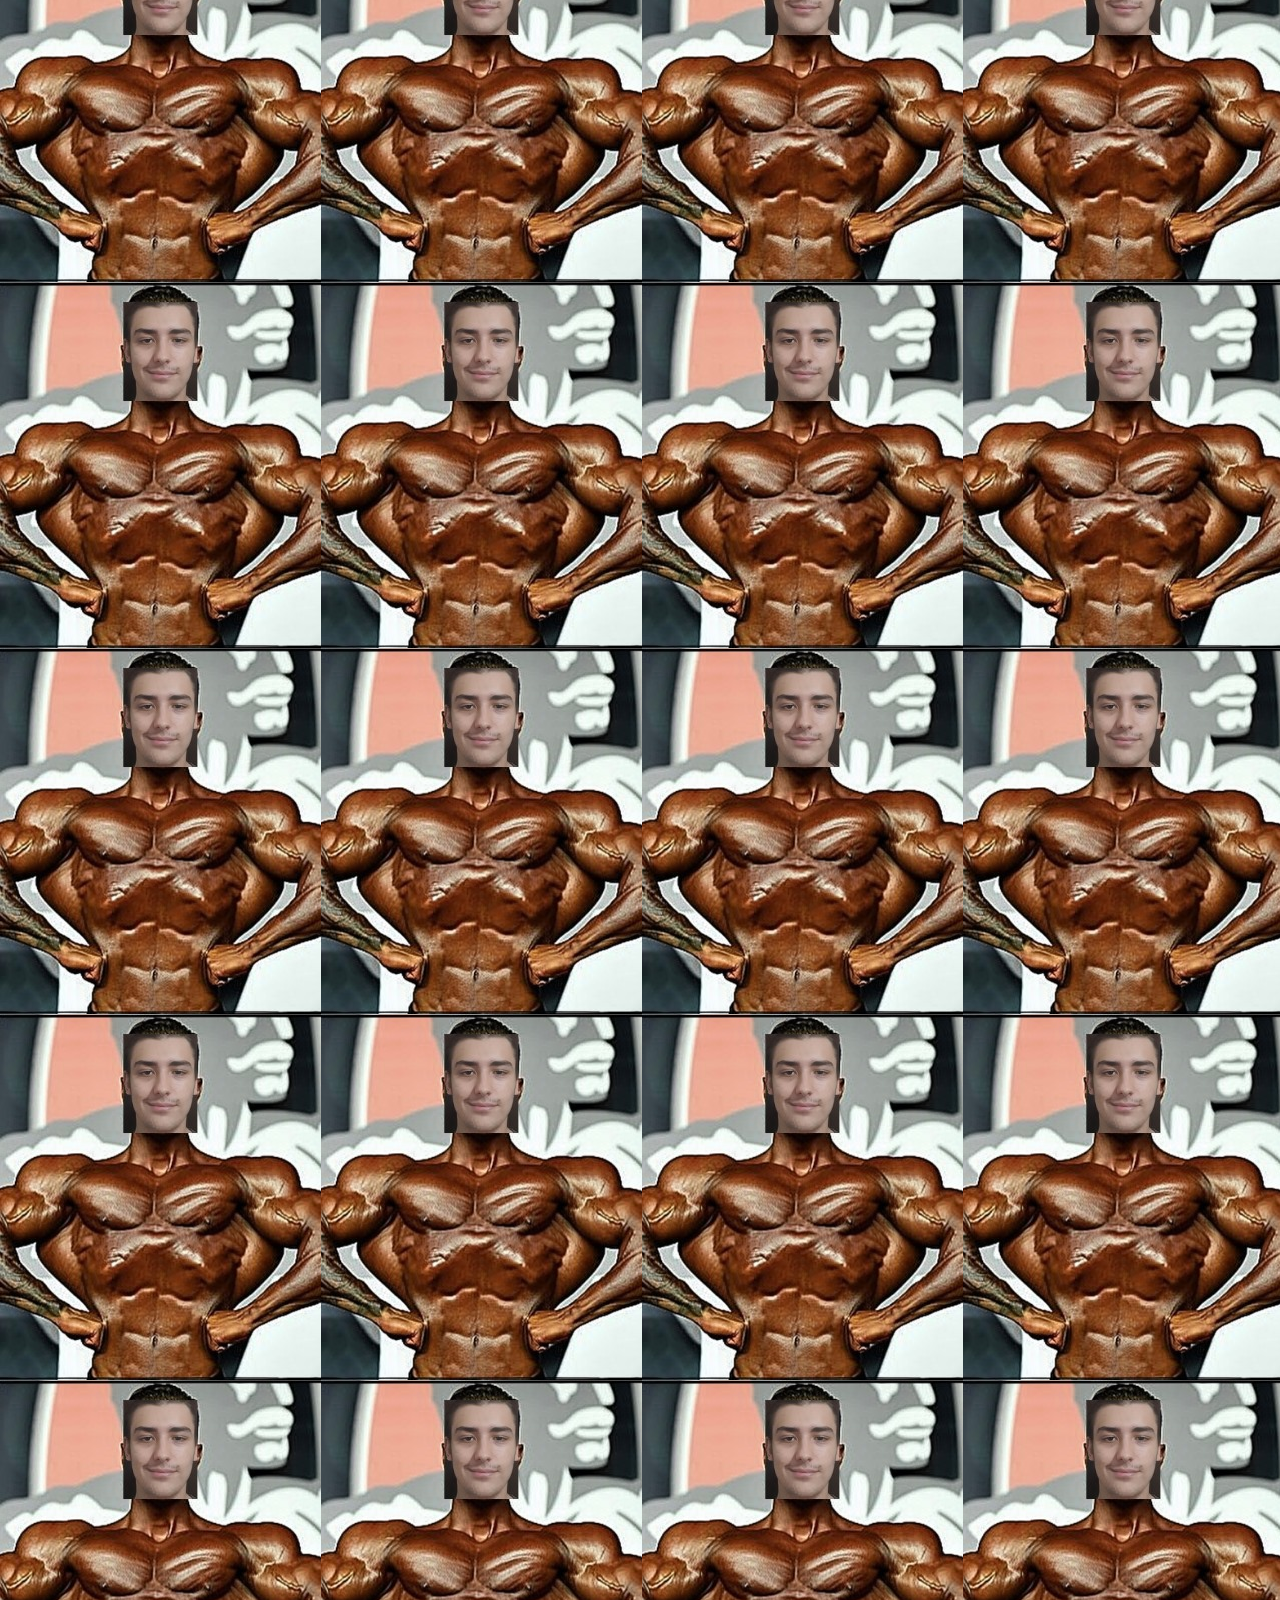
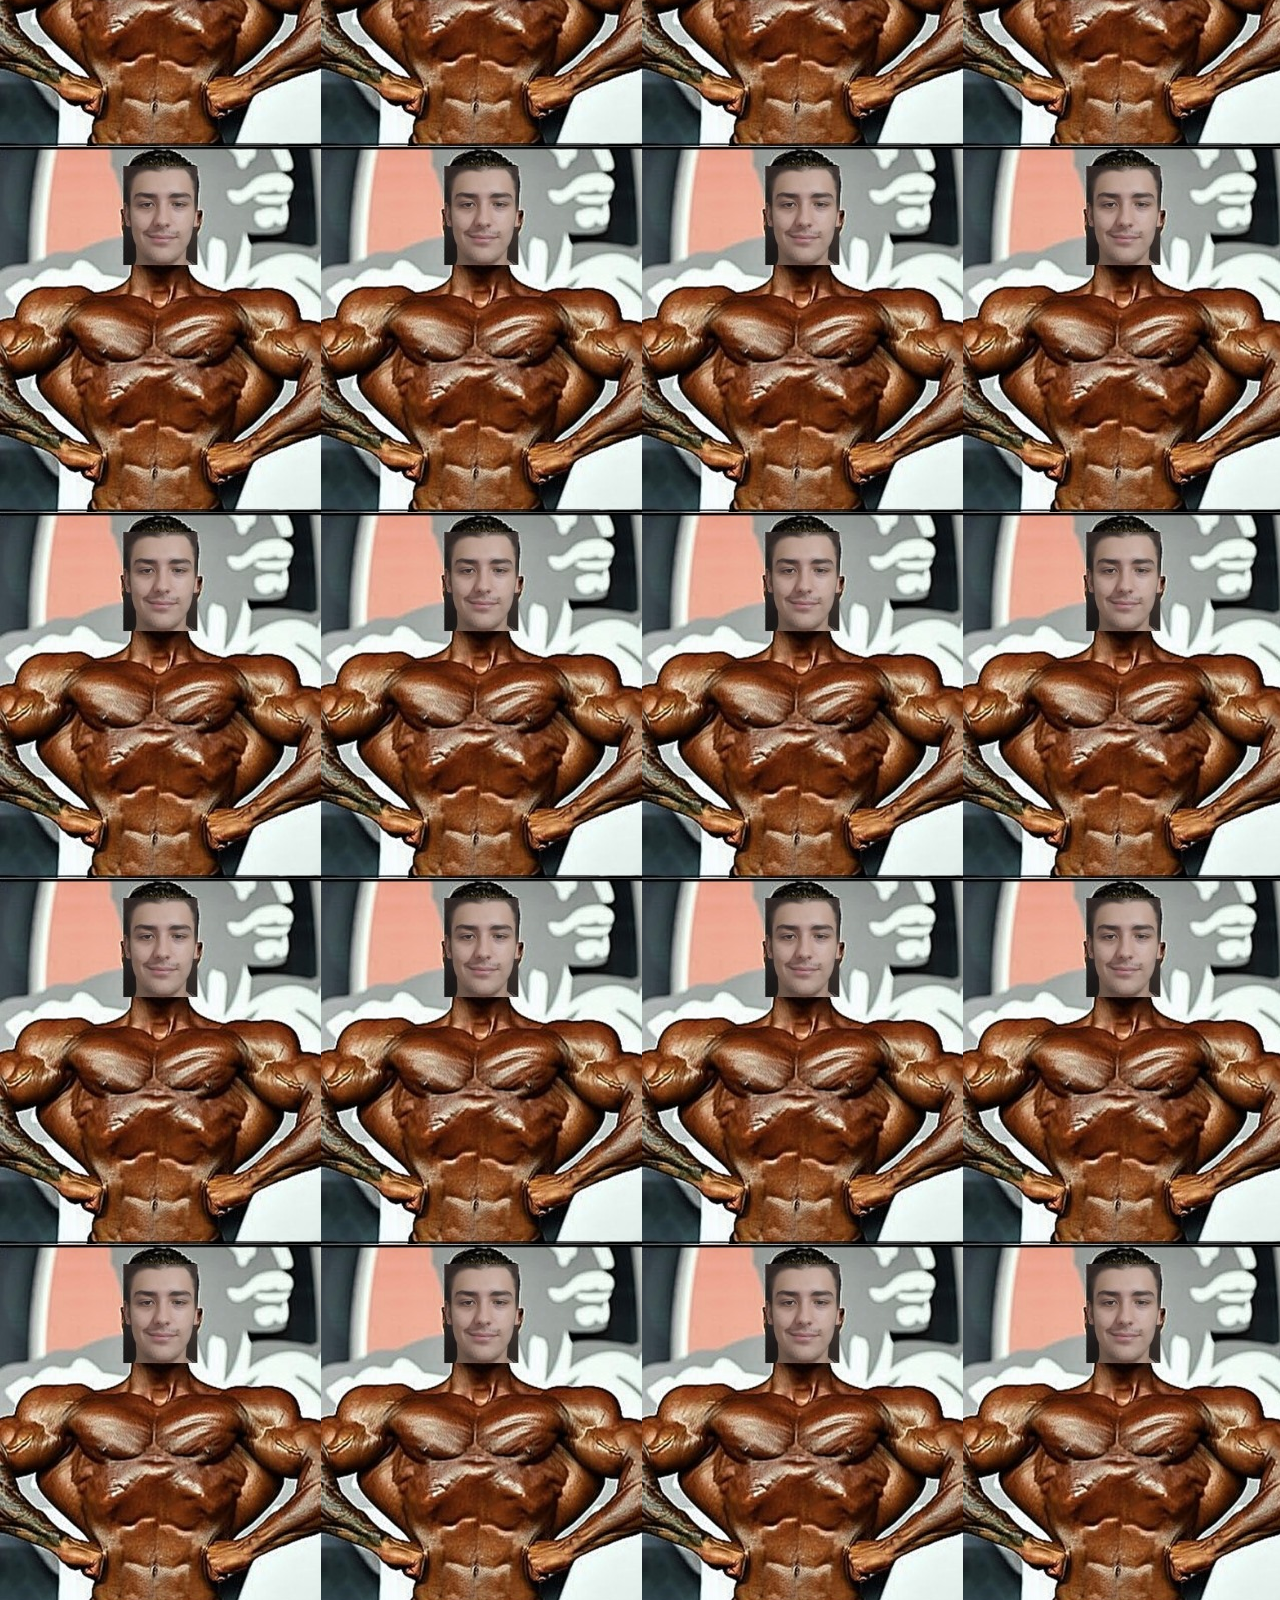
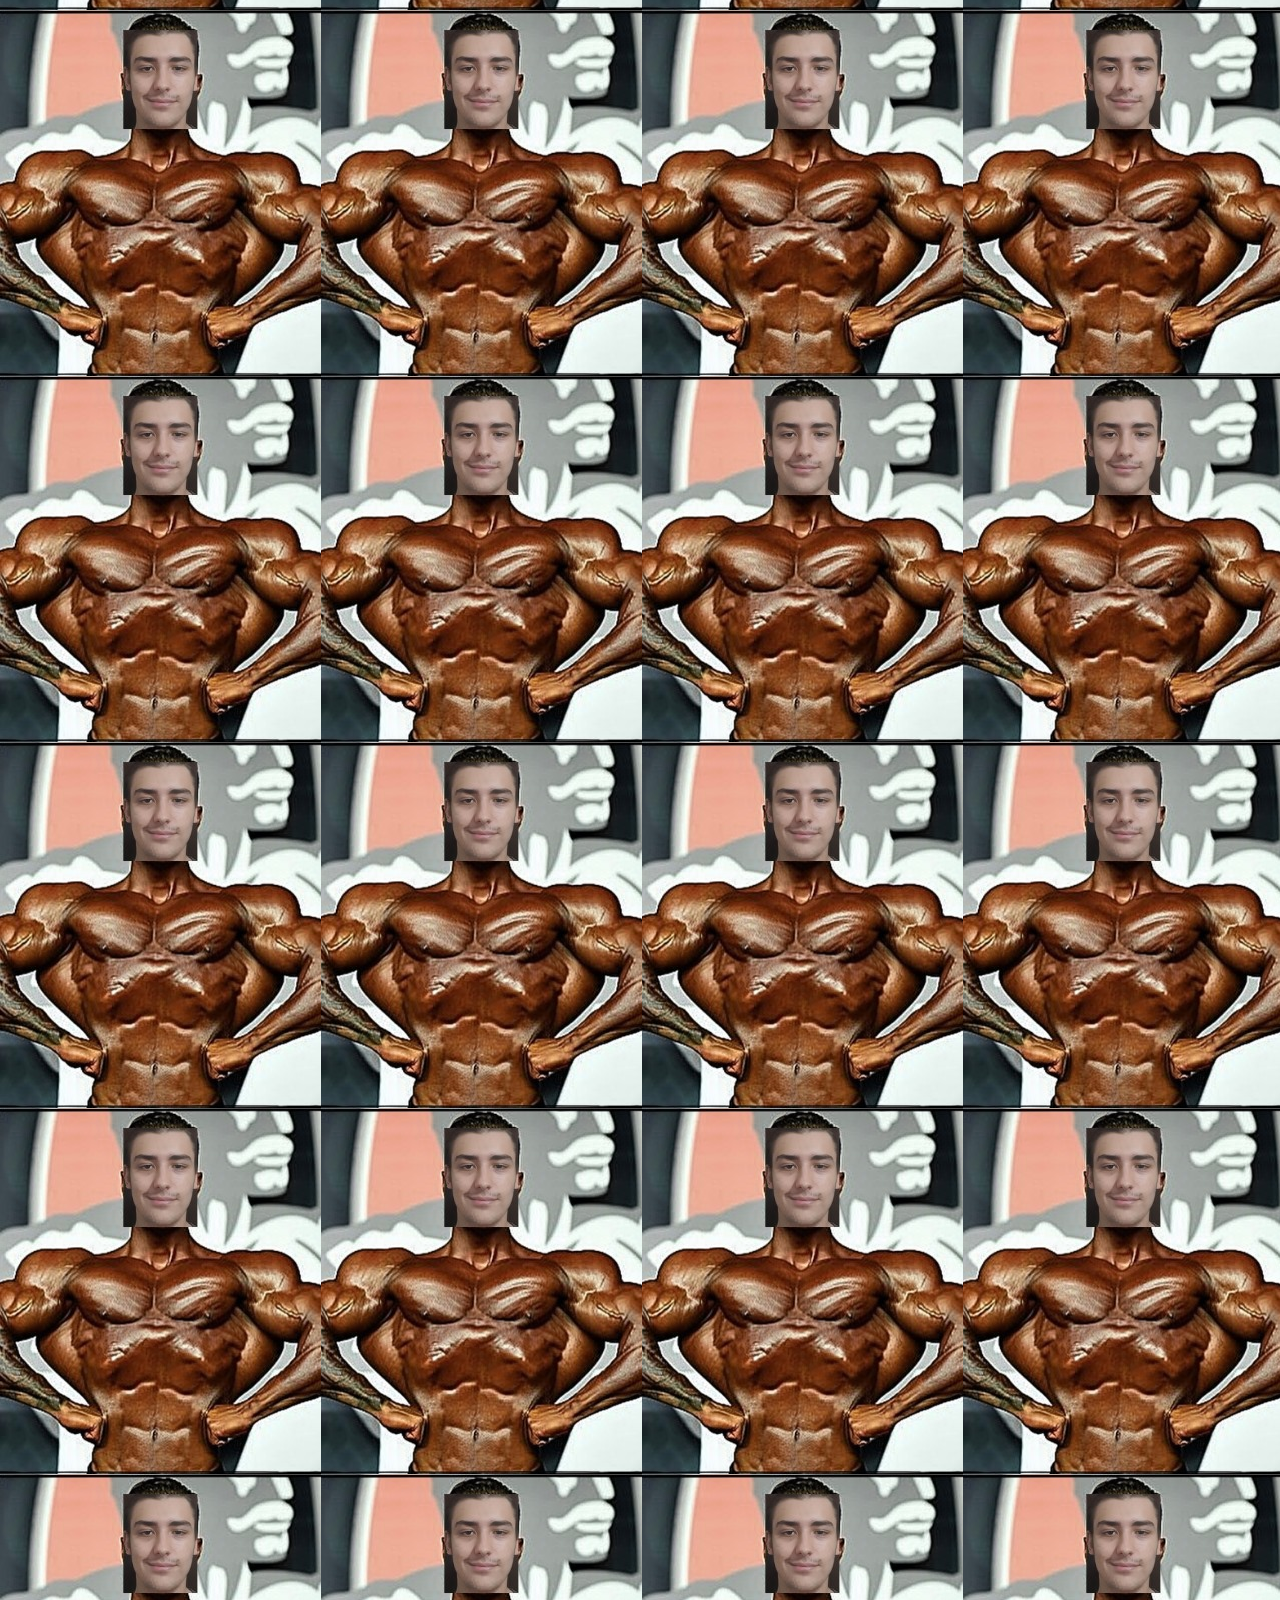
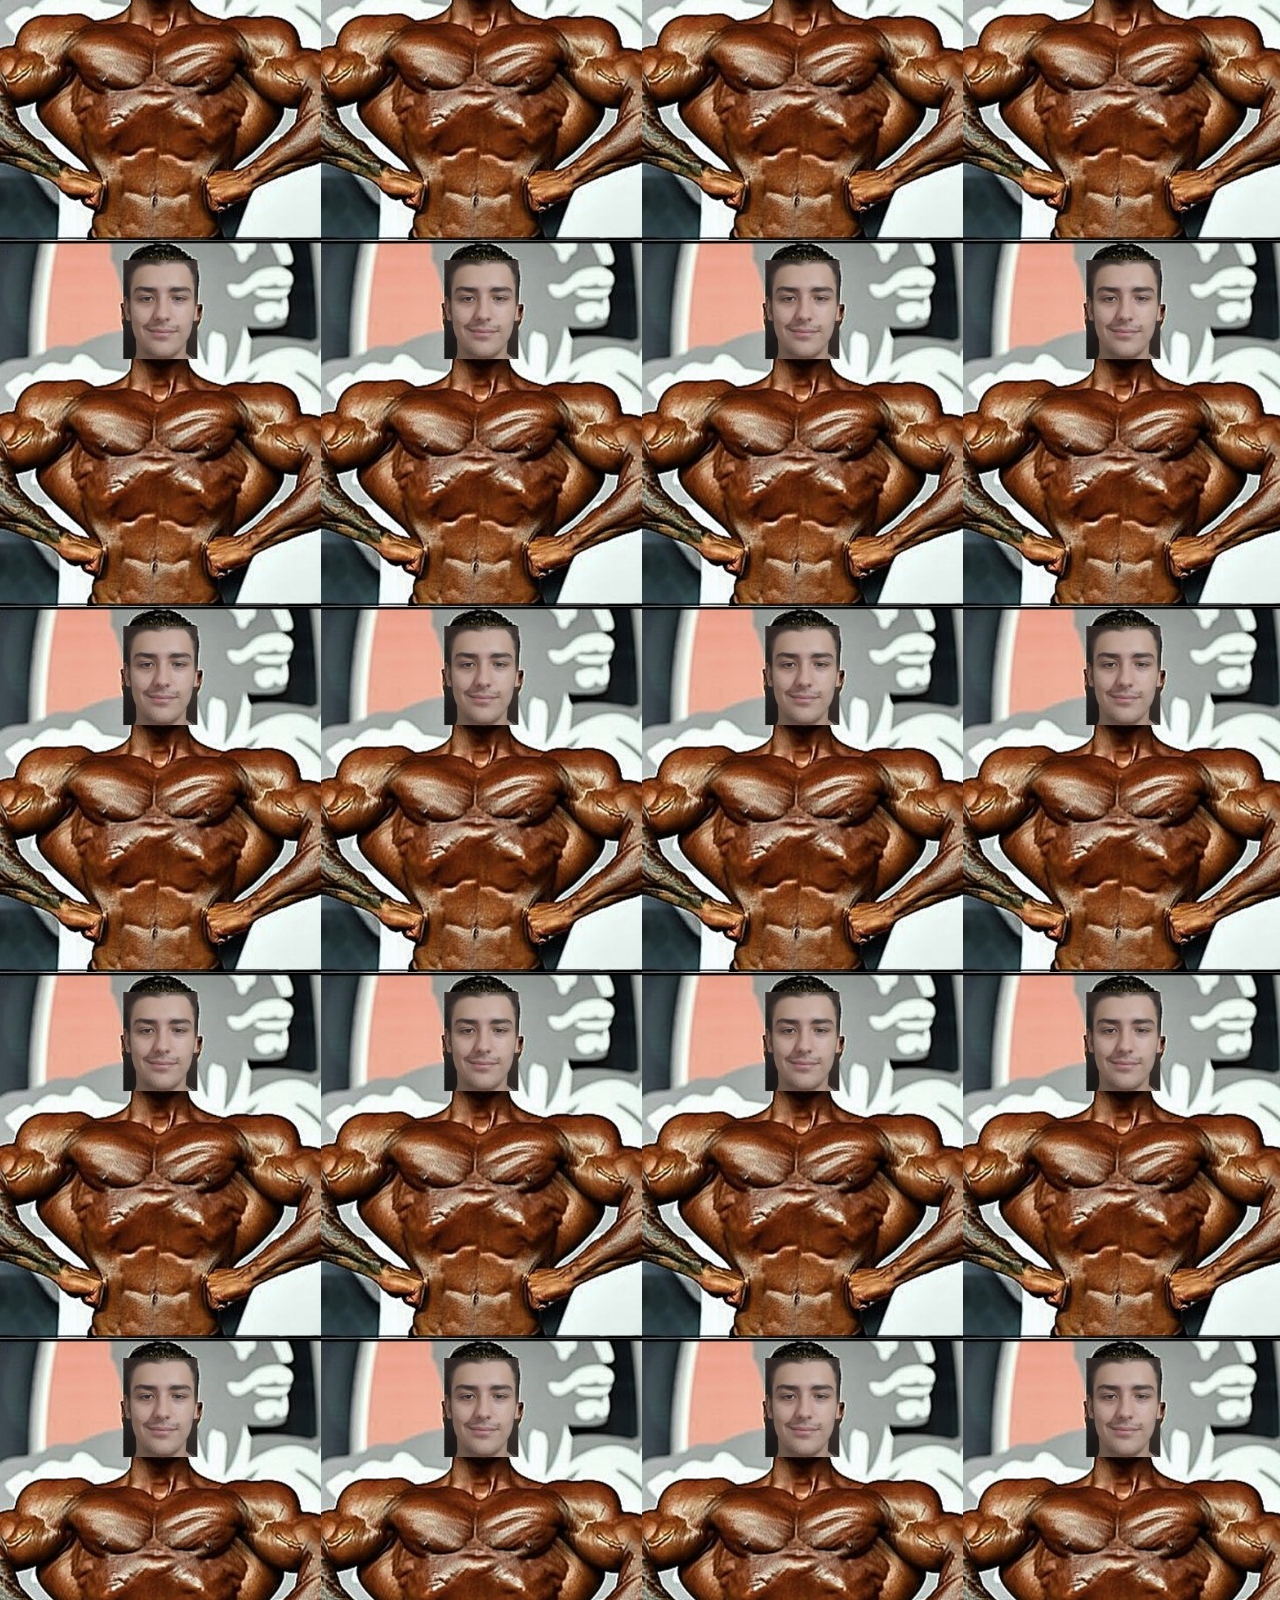
<file: paginas/pagina2.html>
<!DOCTYPE html>
<html lang="en">
<head>
    <meta charset="UTF-8">
    <meta name="viewport" content="width=device-width, initial-scale=1.0">
    <title>Leozão</title>
</head>
<body class="dfas" background="../images/Leonardo.jpeg">
    
</body>
<style>
    .dfas{
        height: 50000px;
    }
</style>
</html>
</file>
